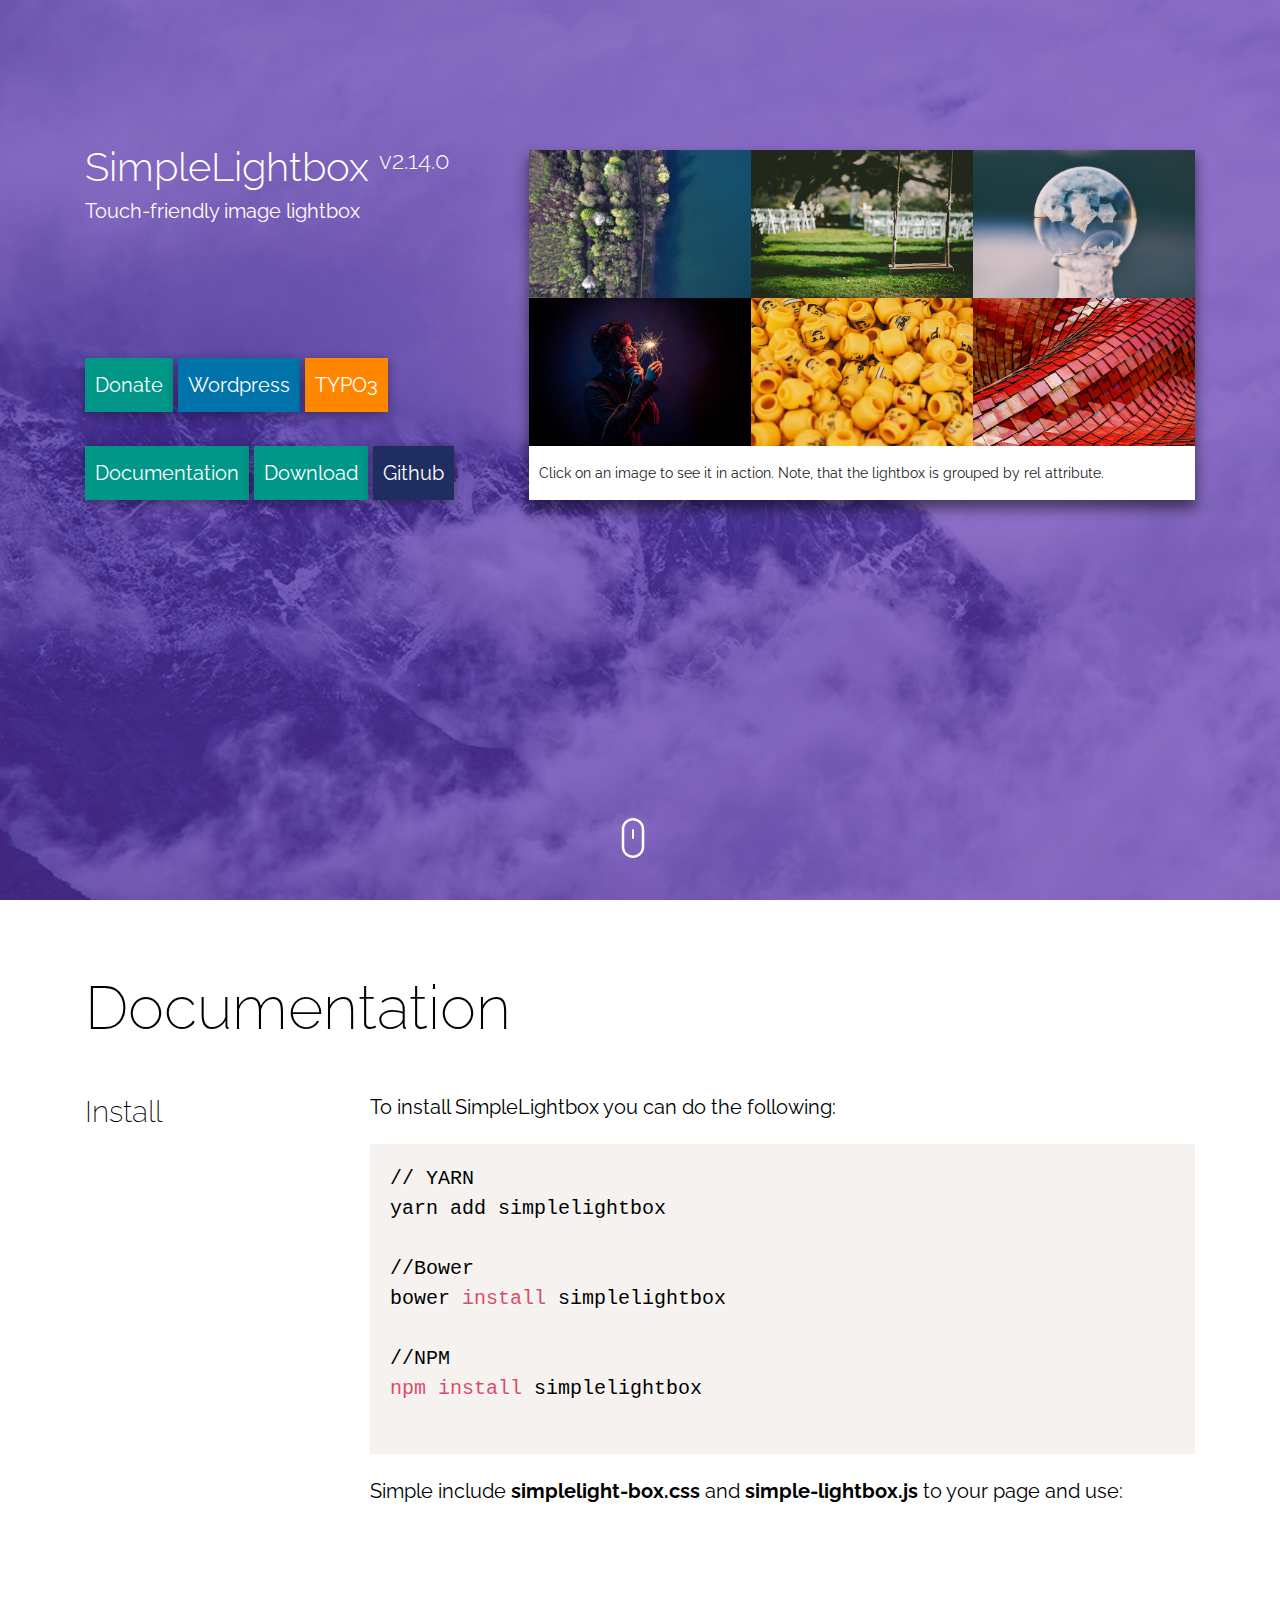
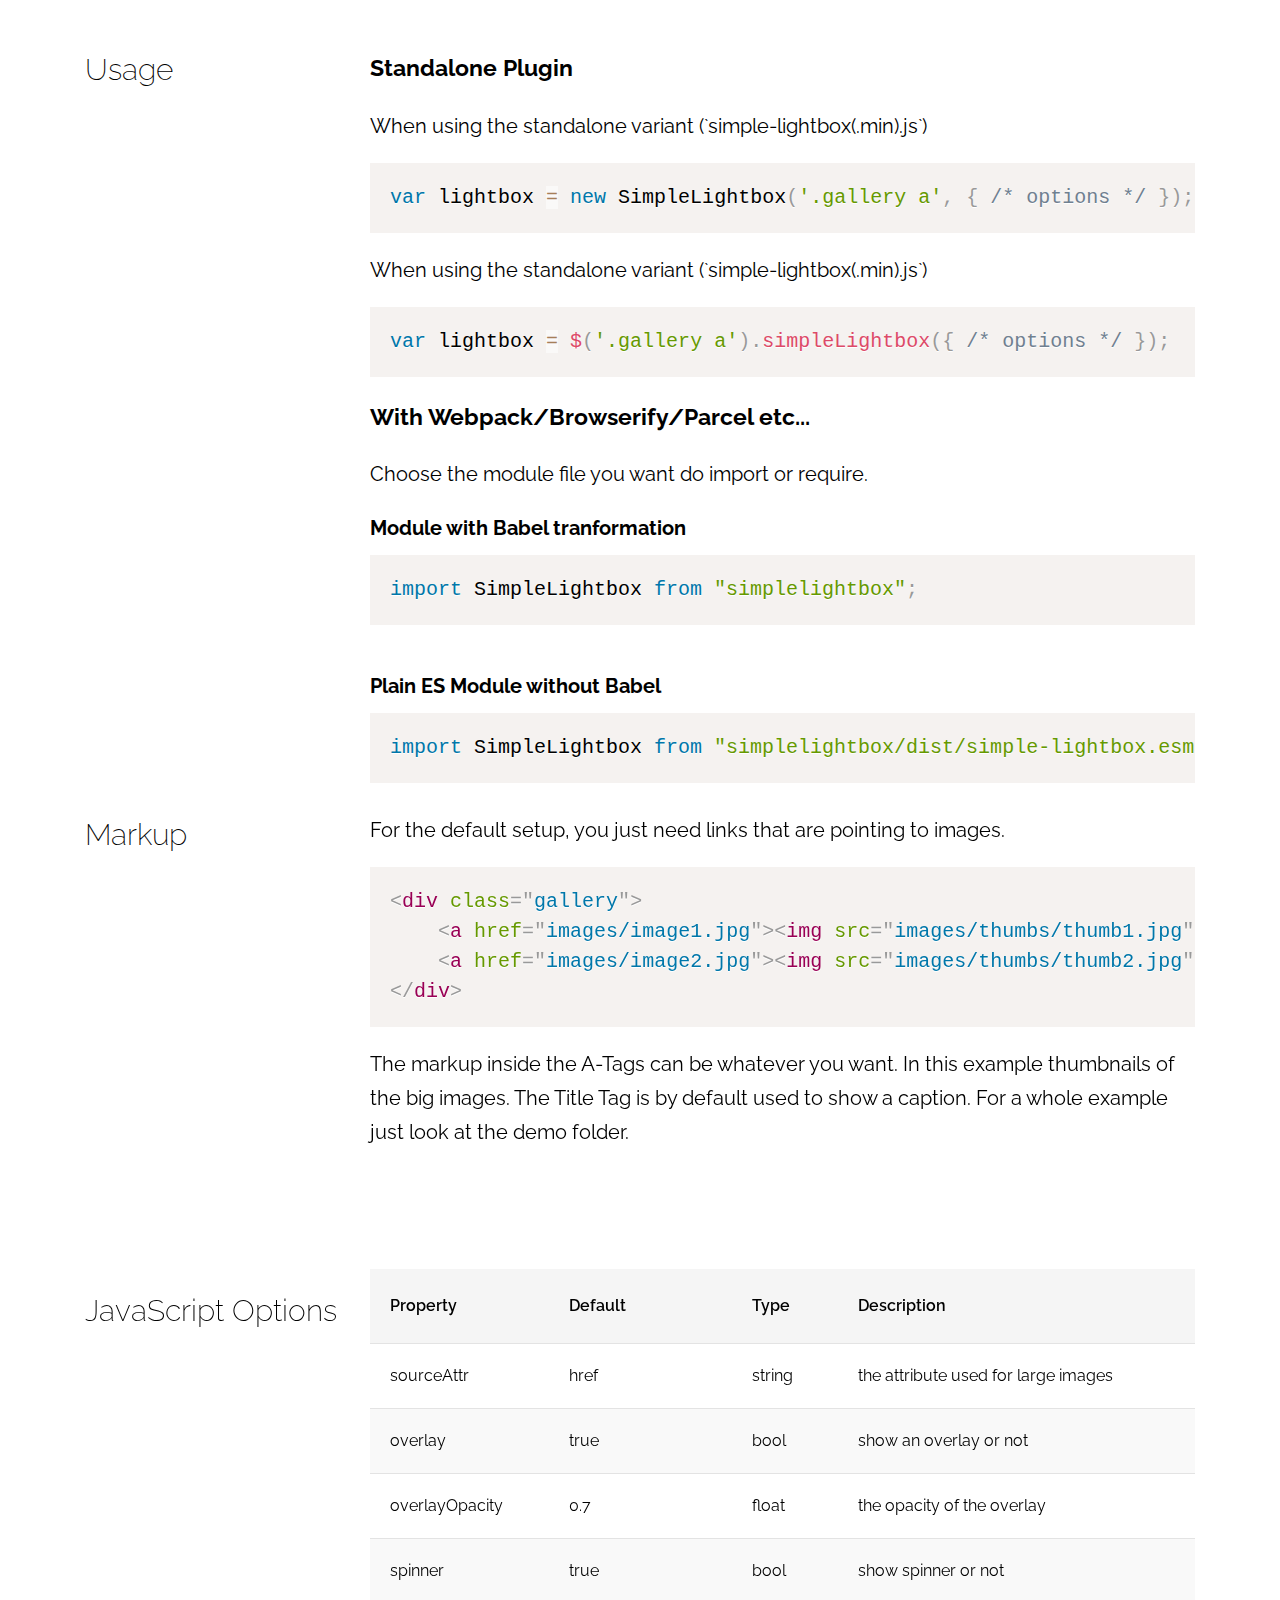
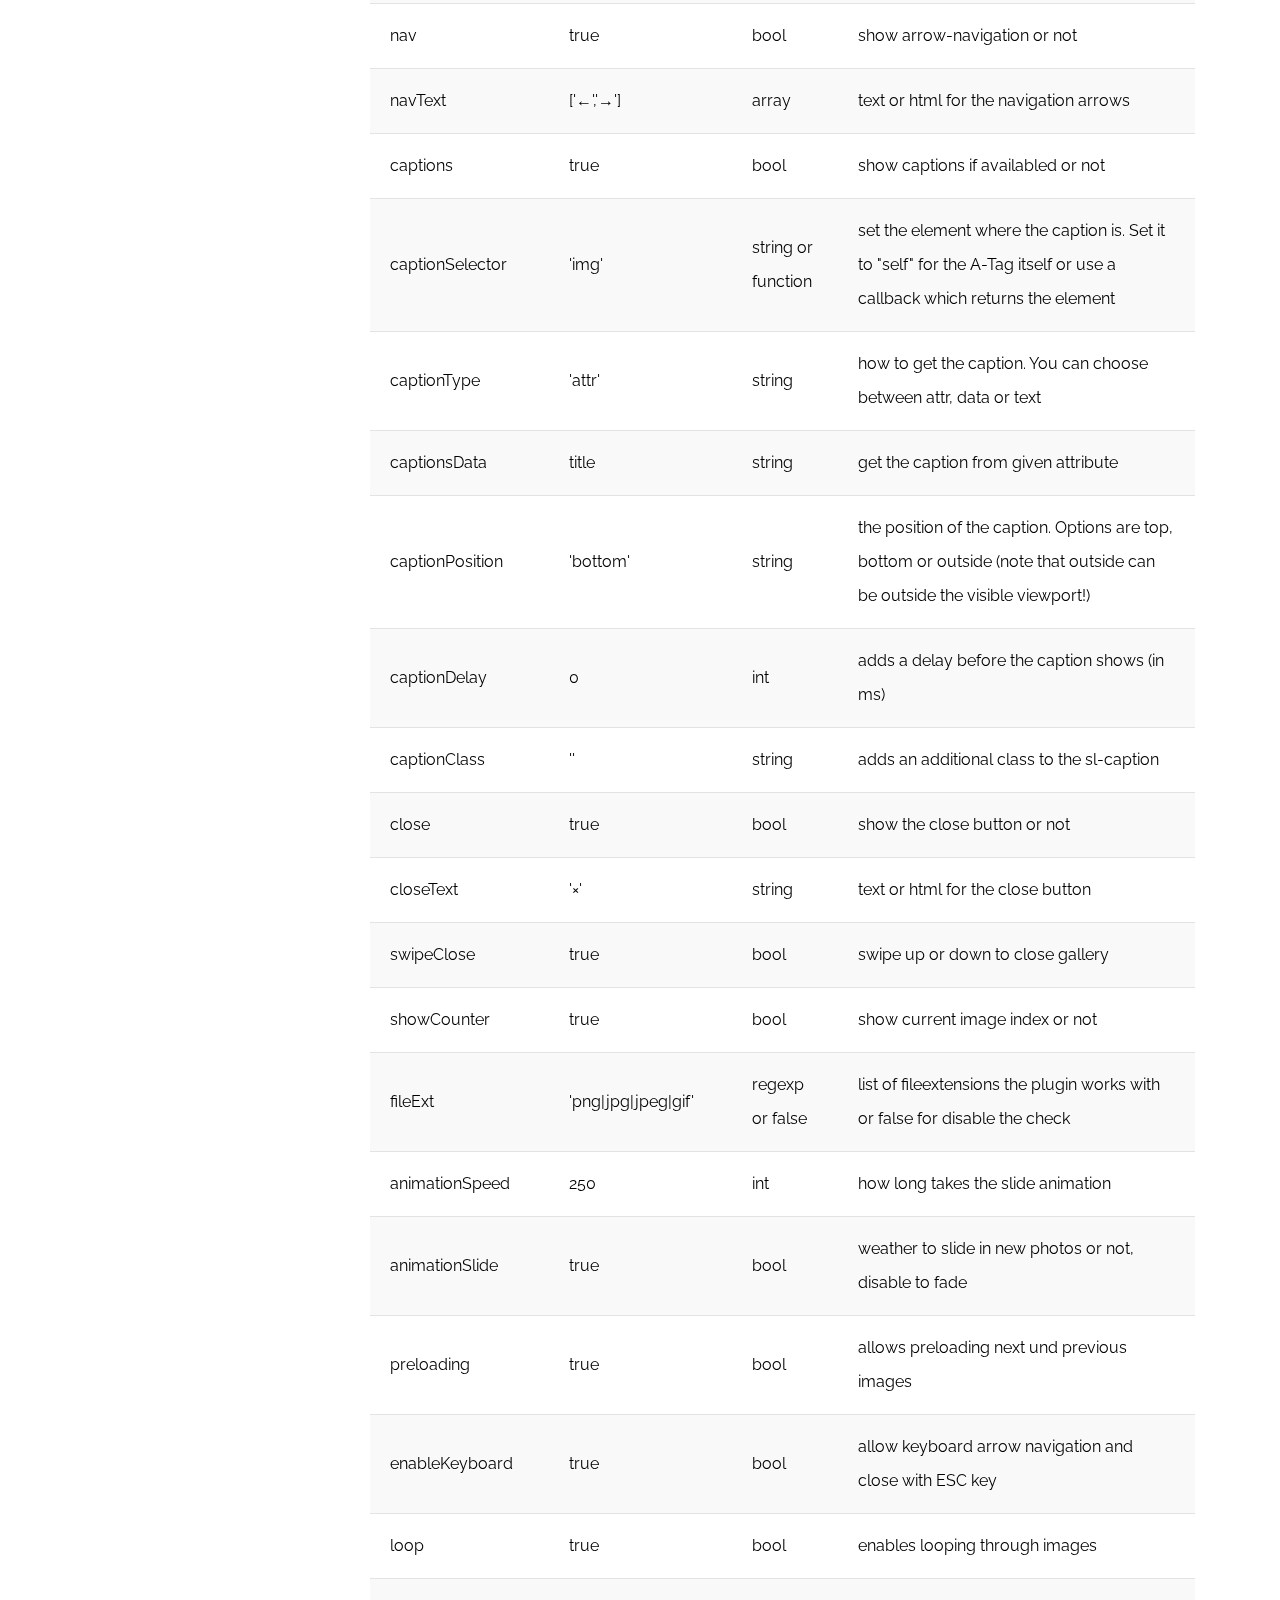
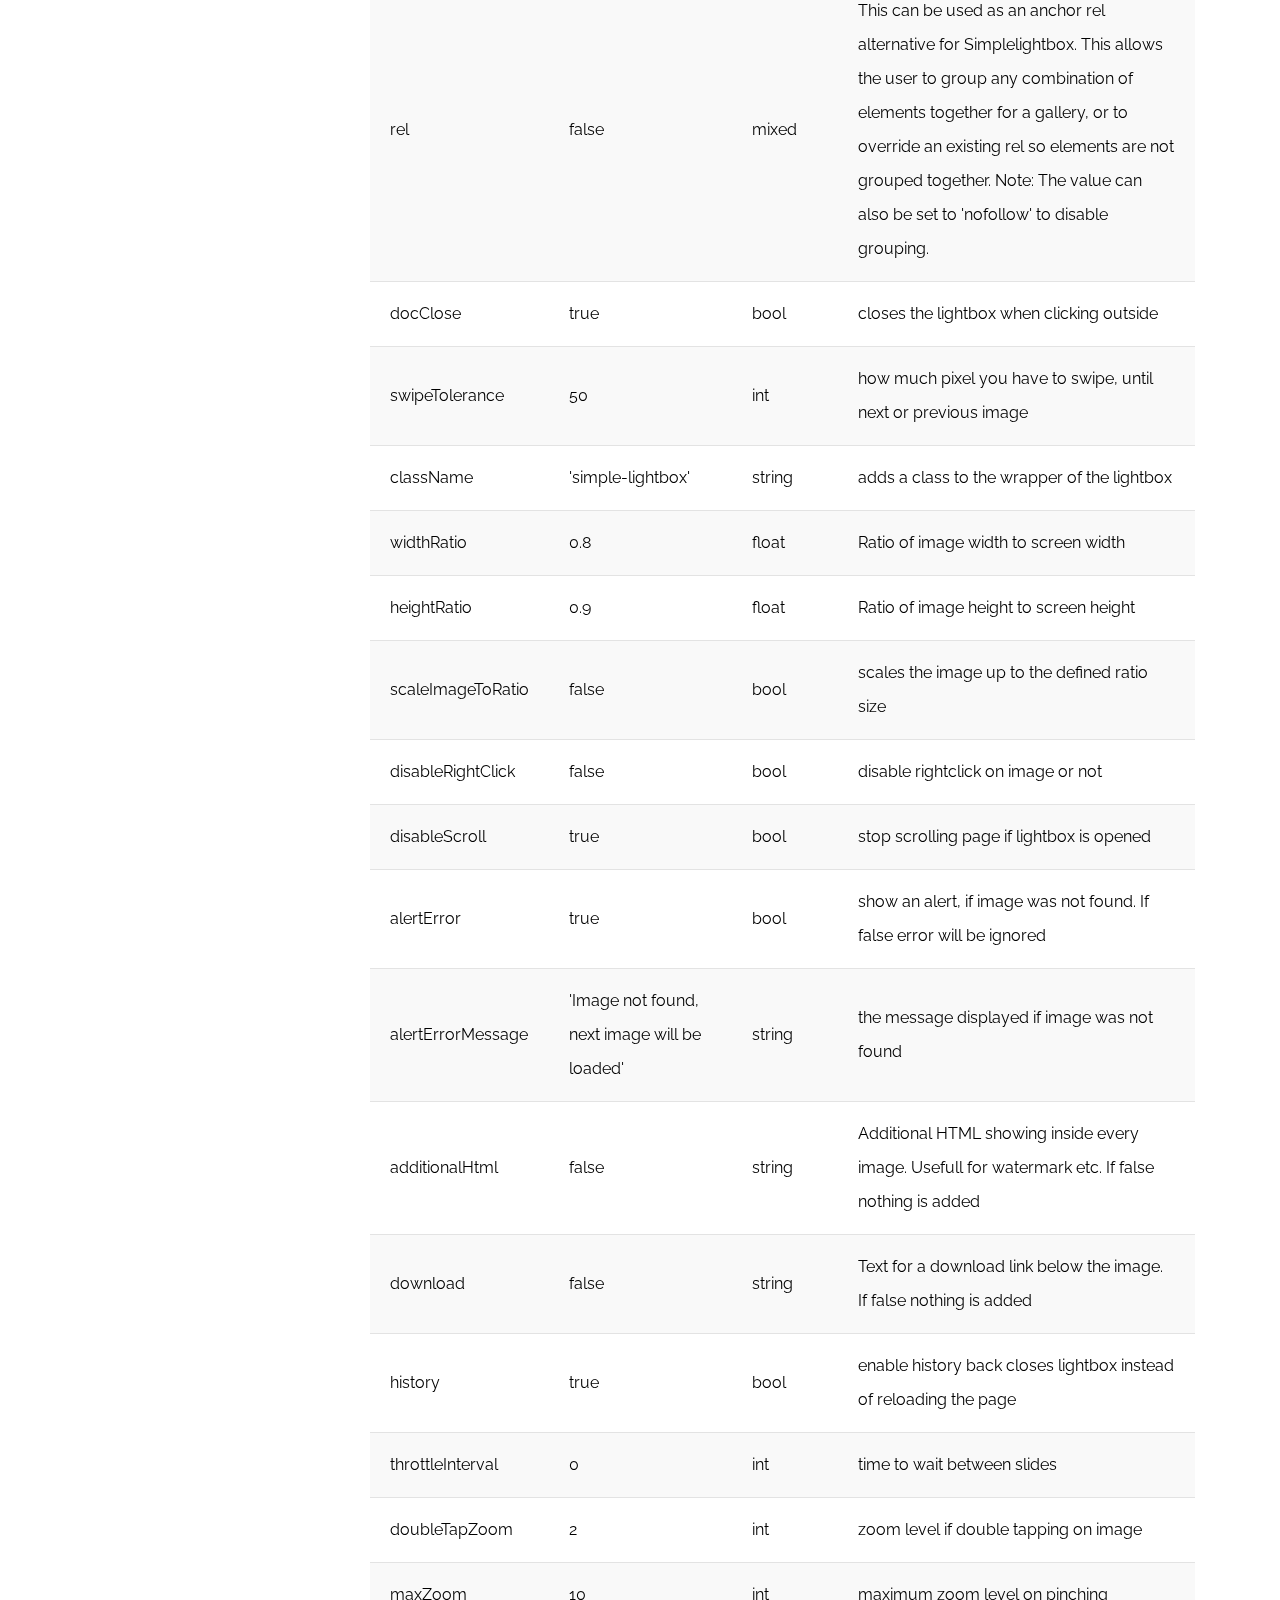
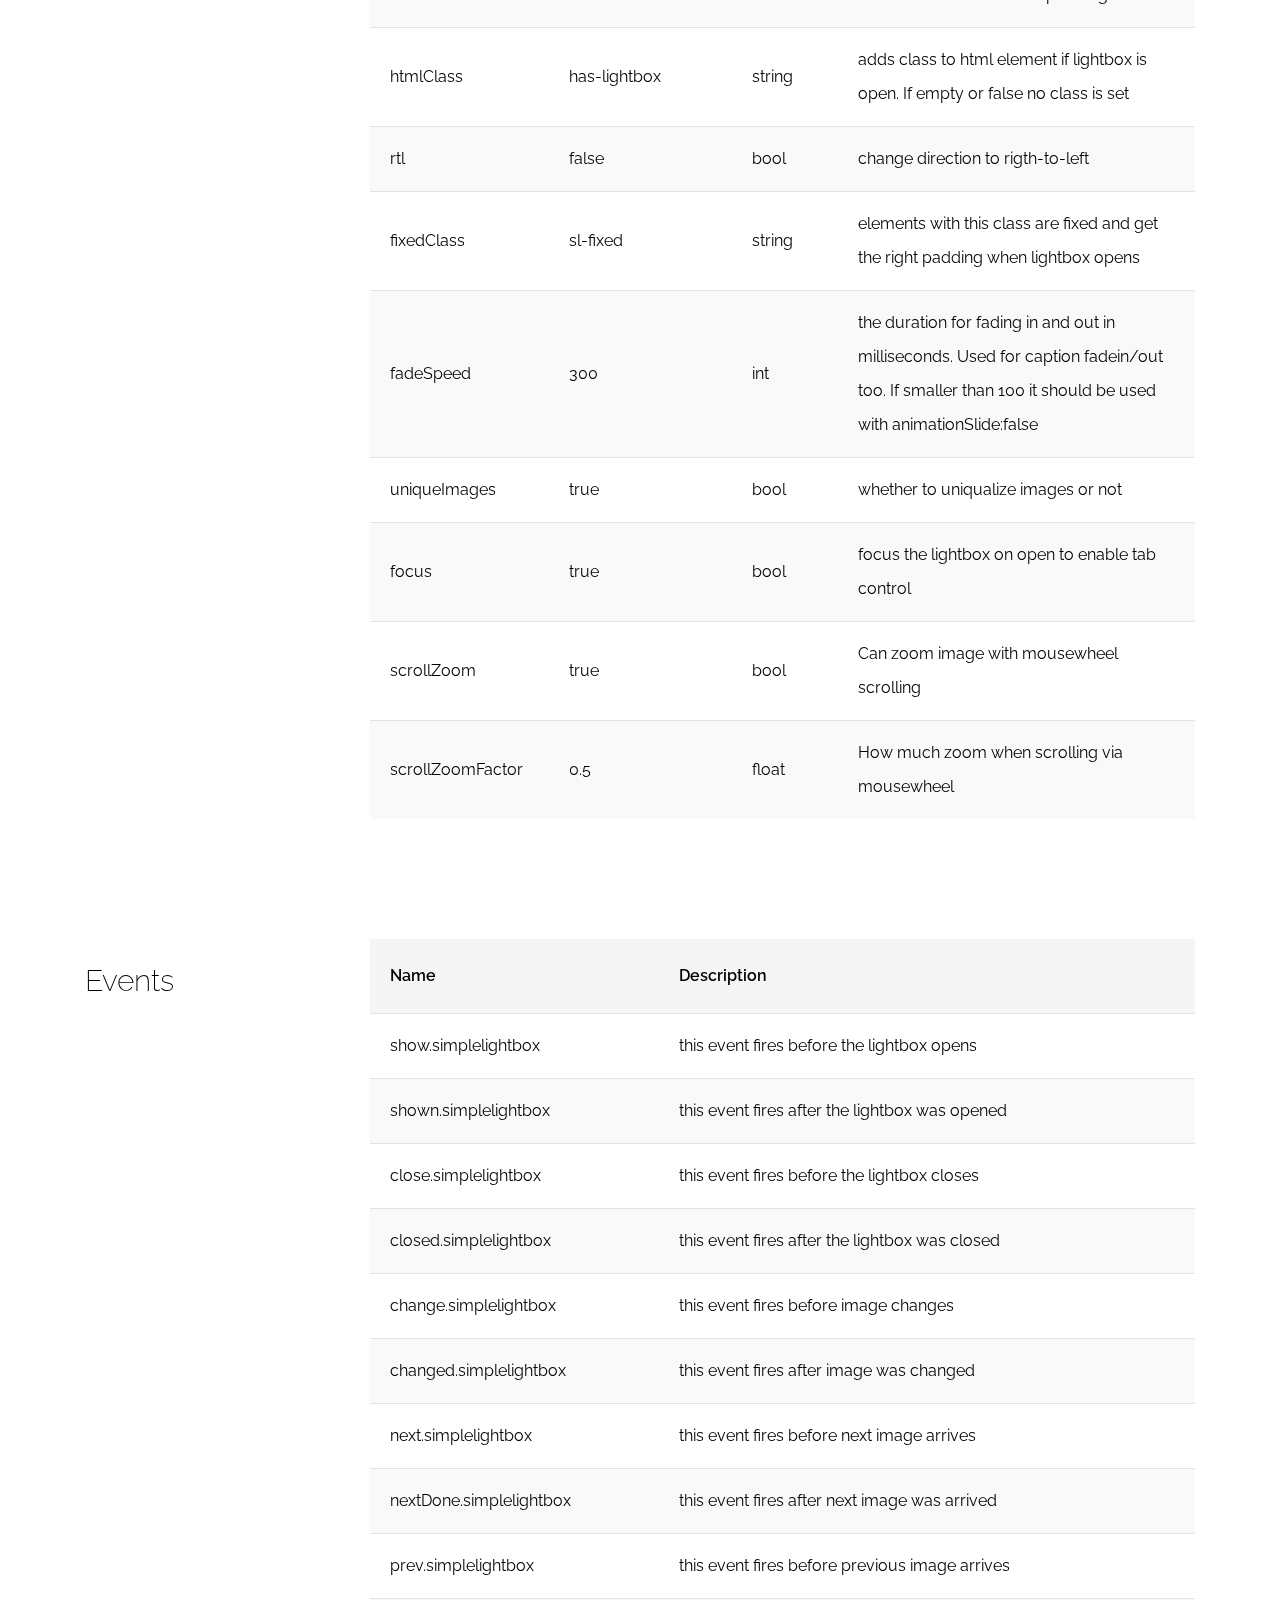
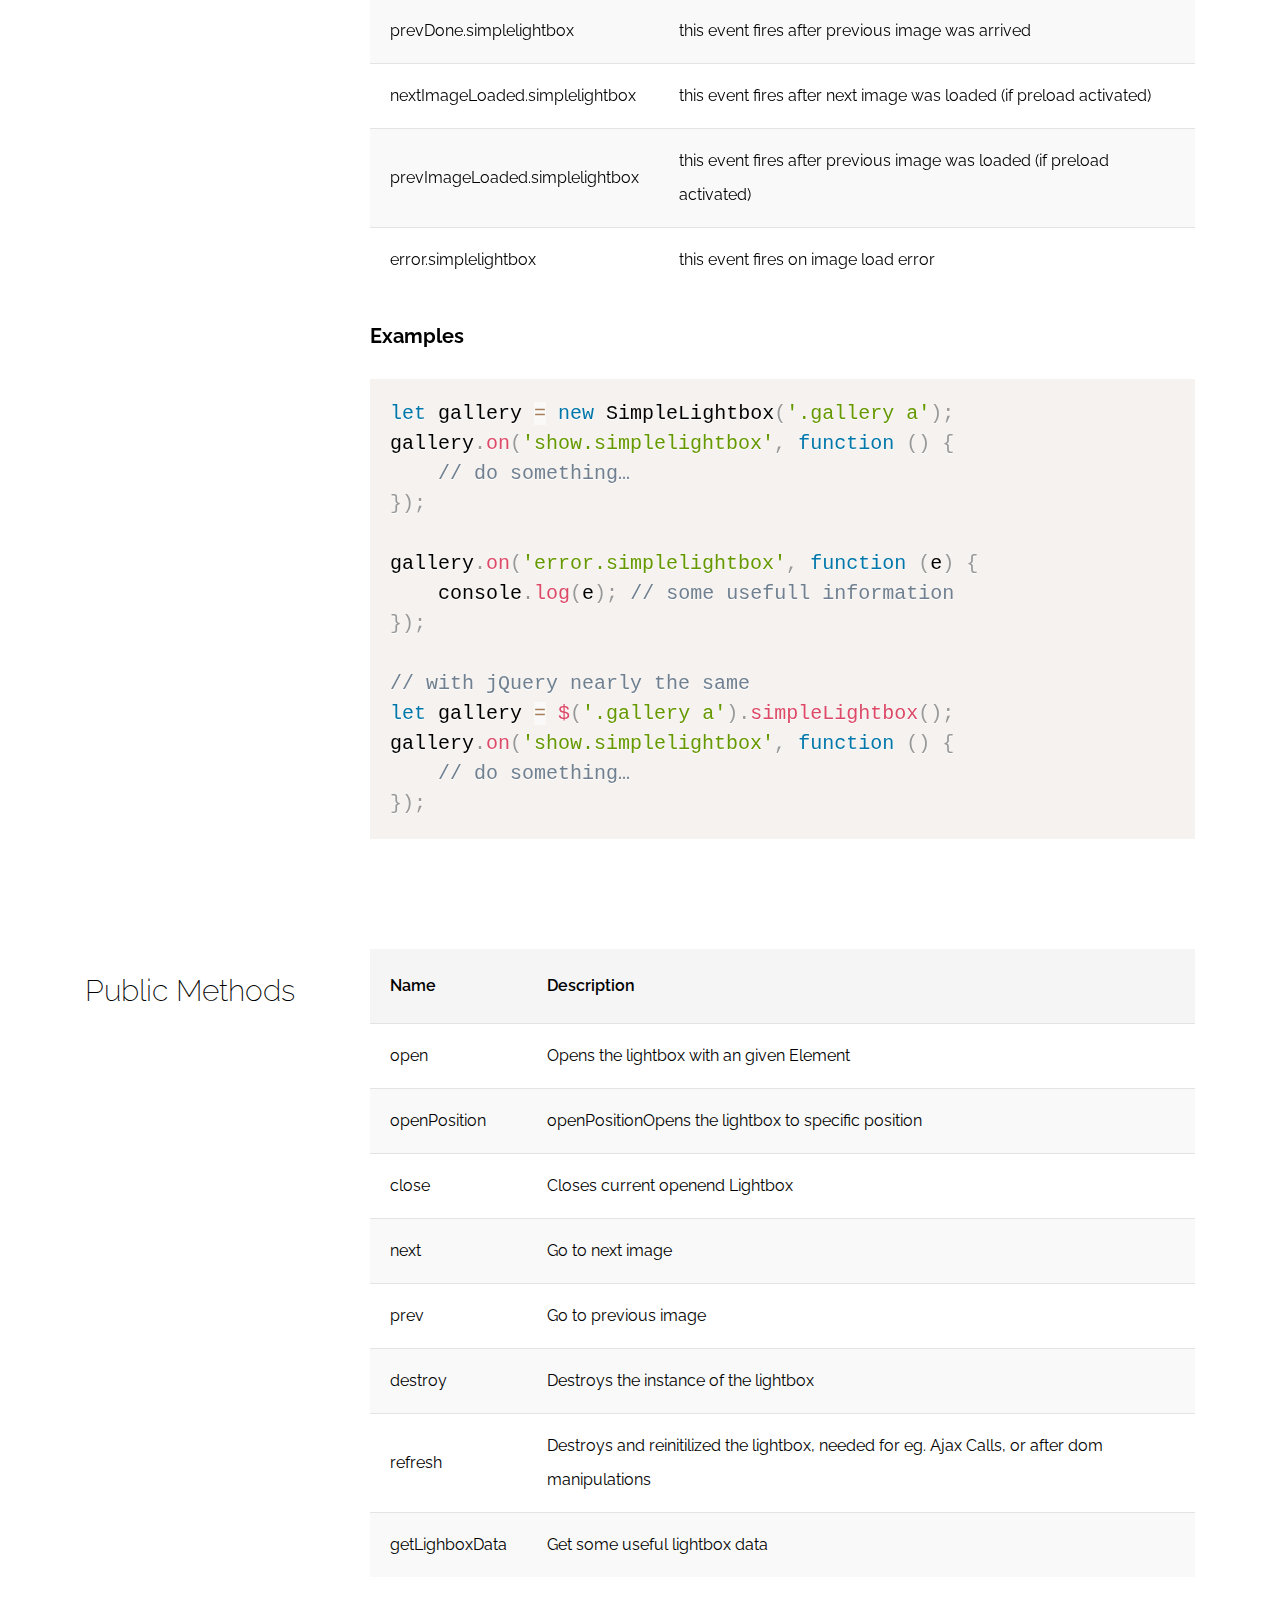
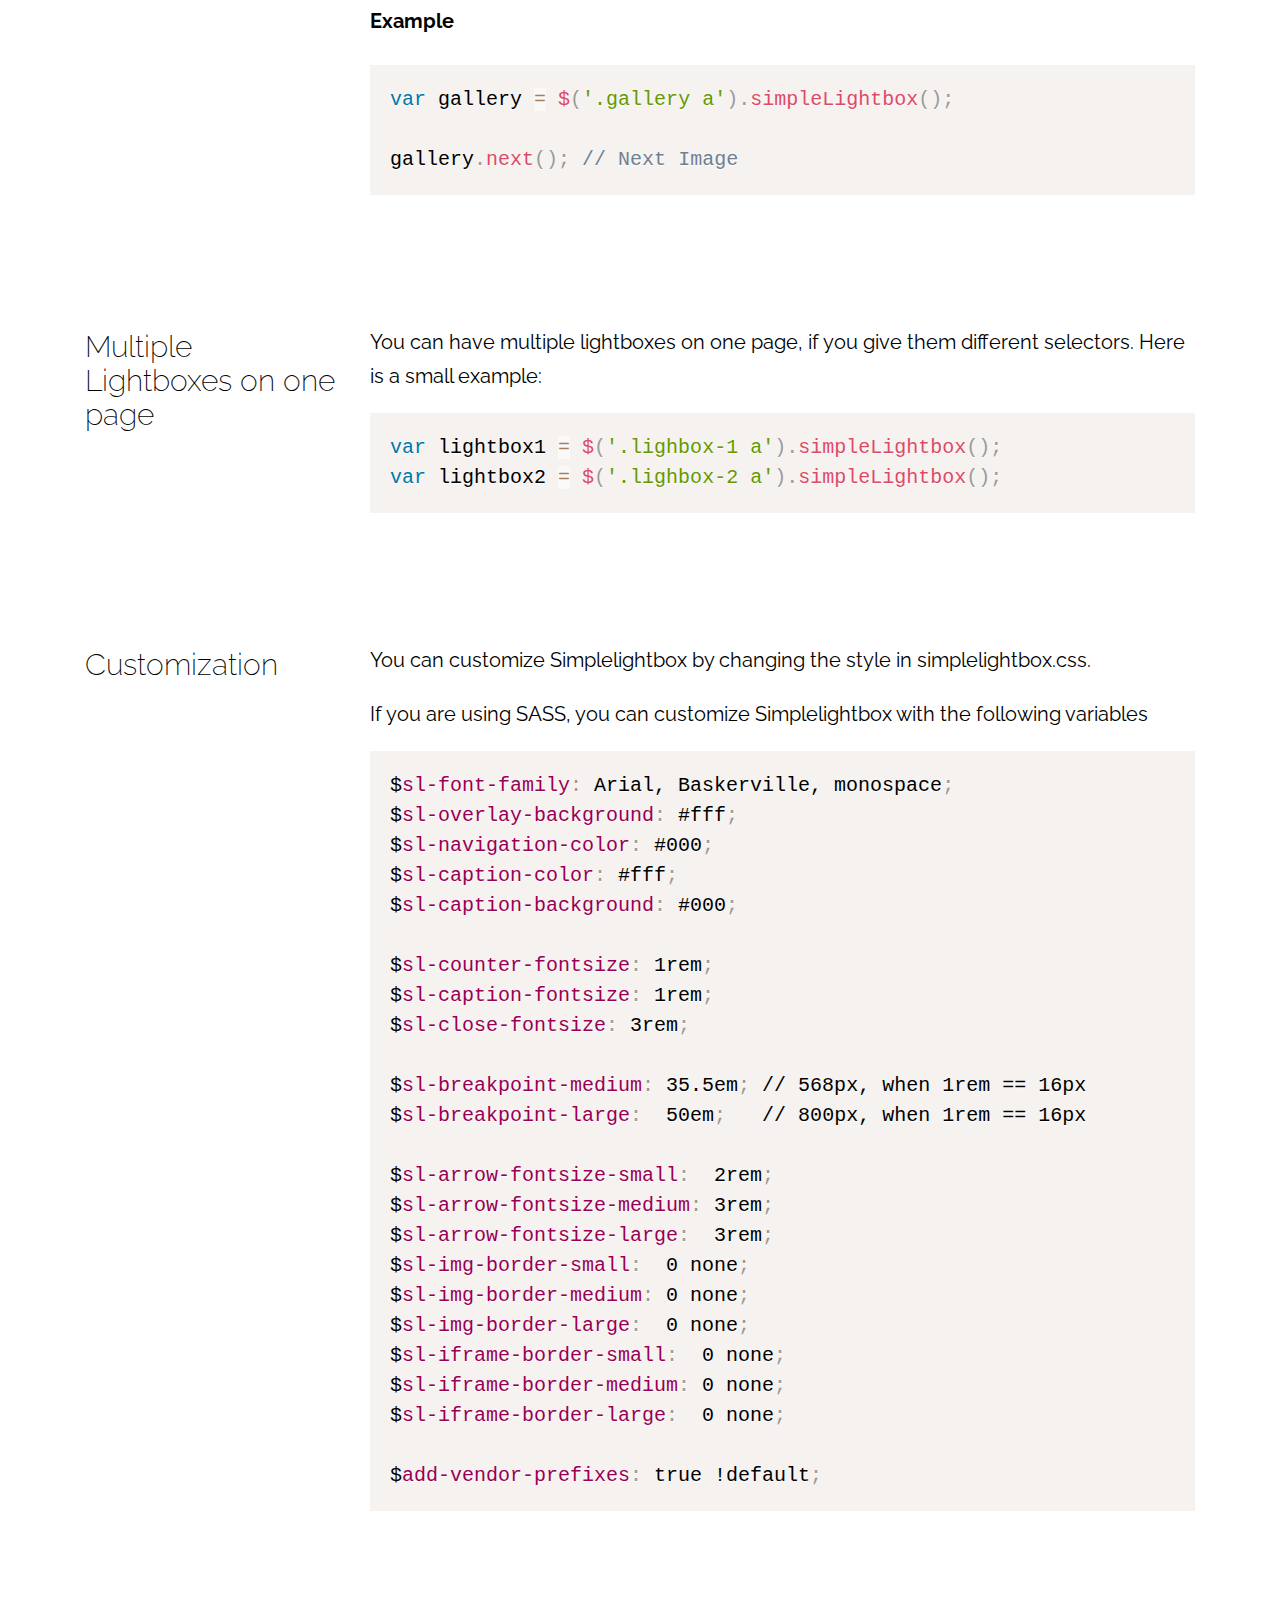
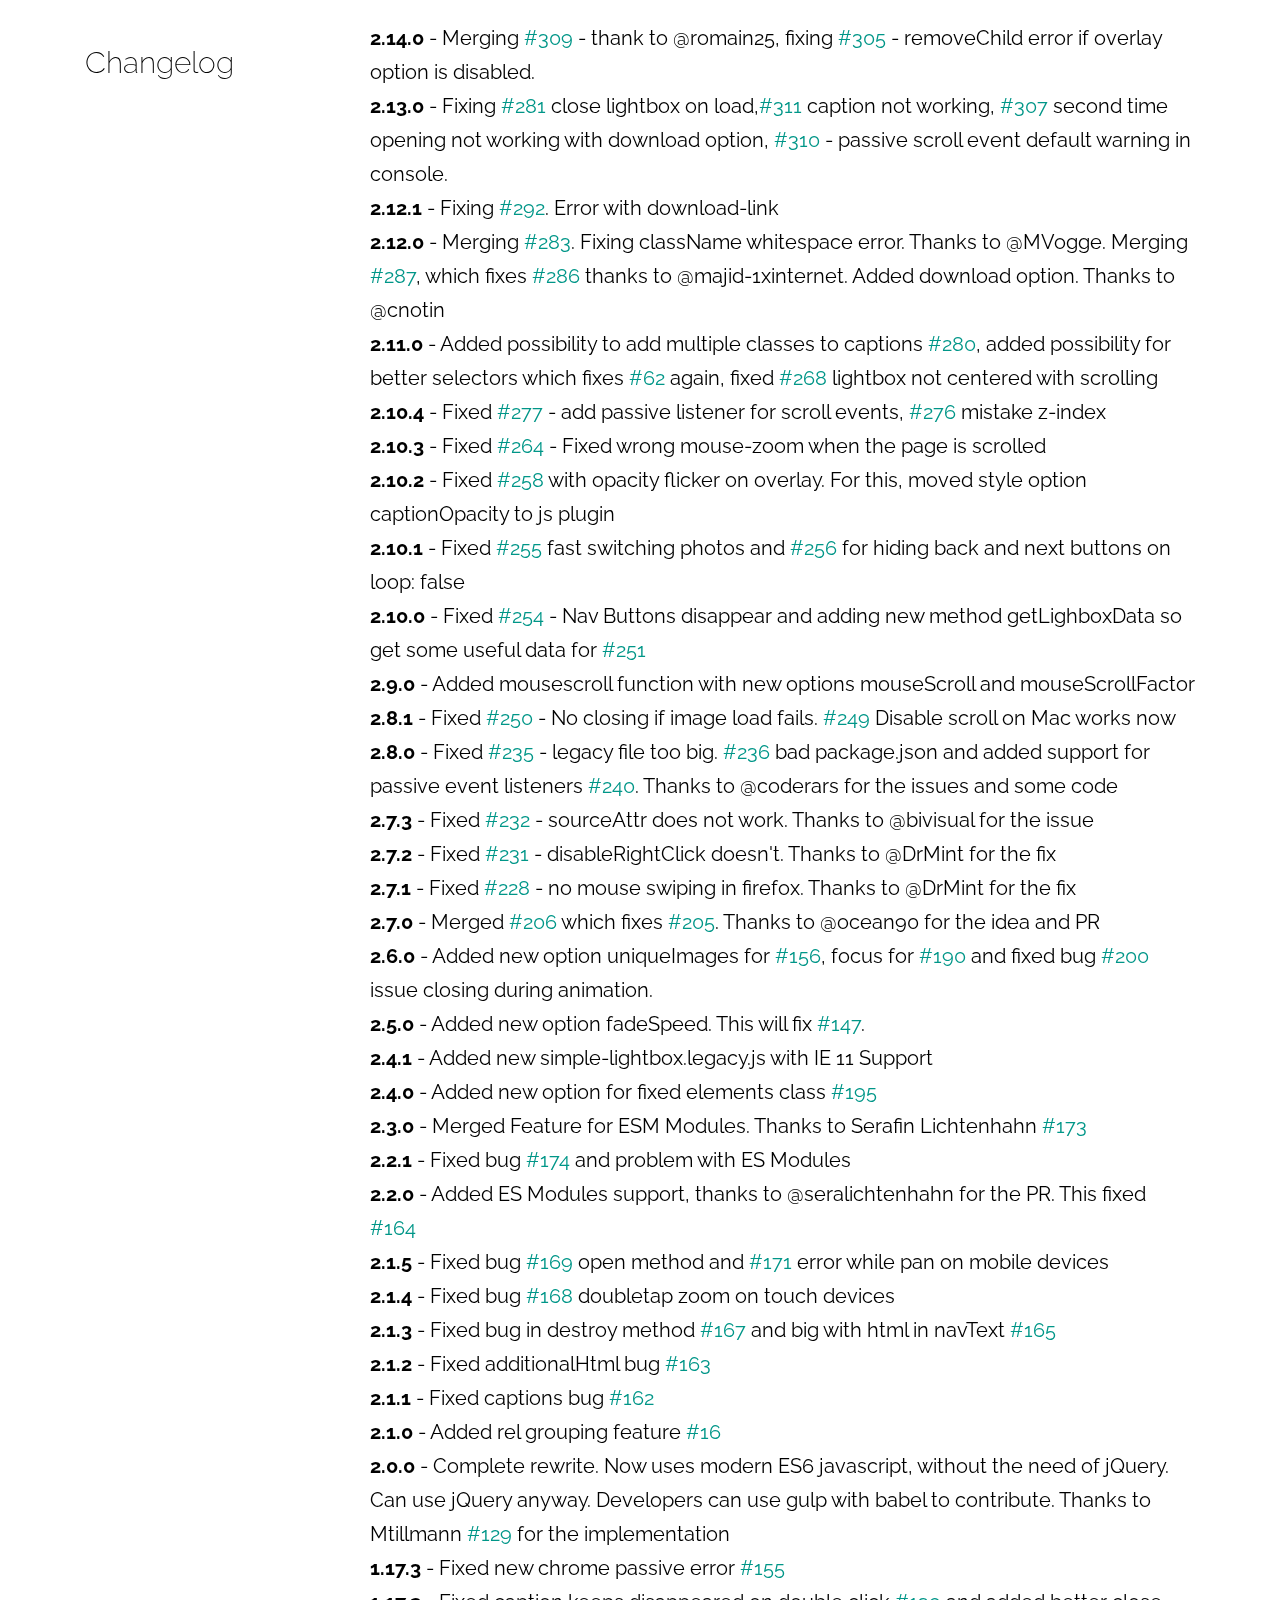
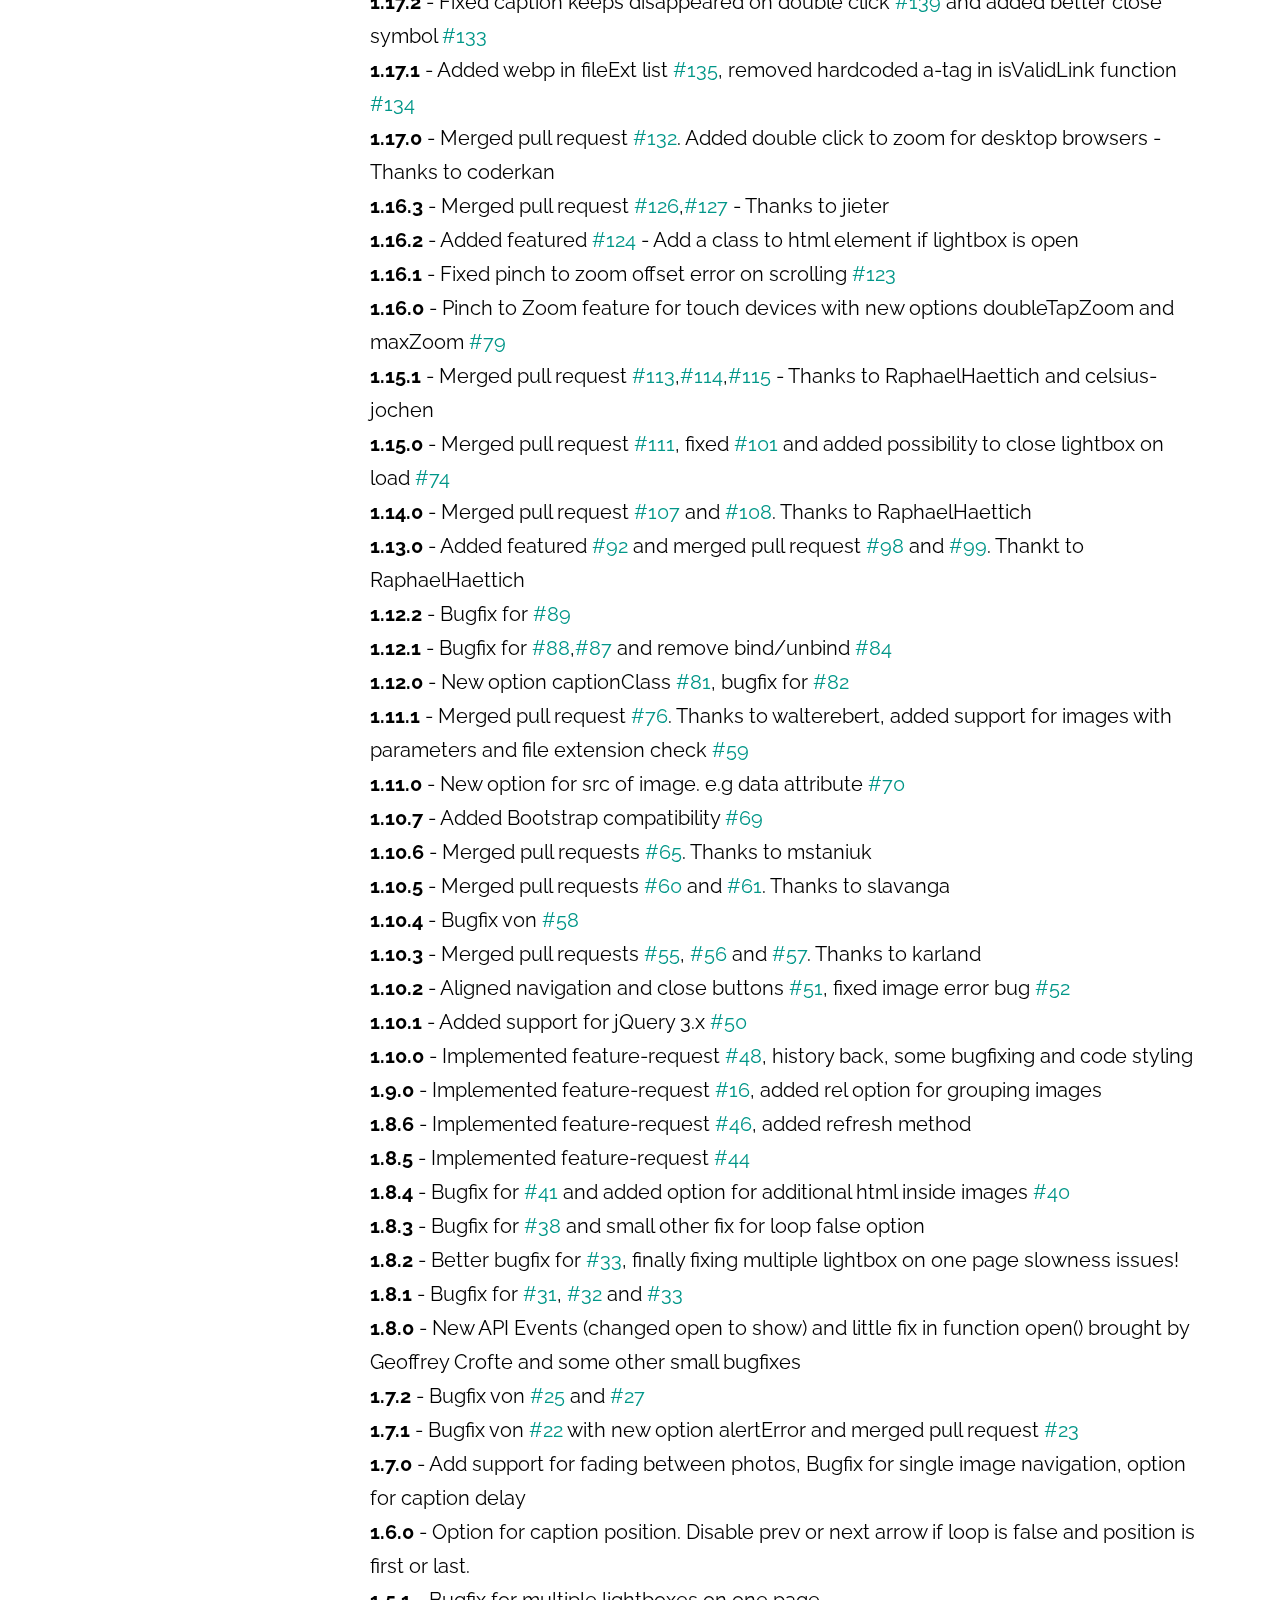
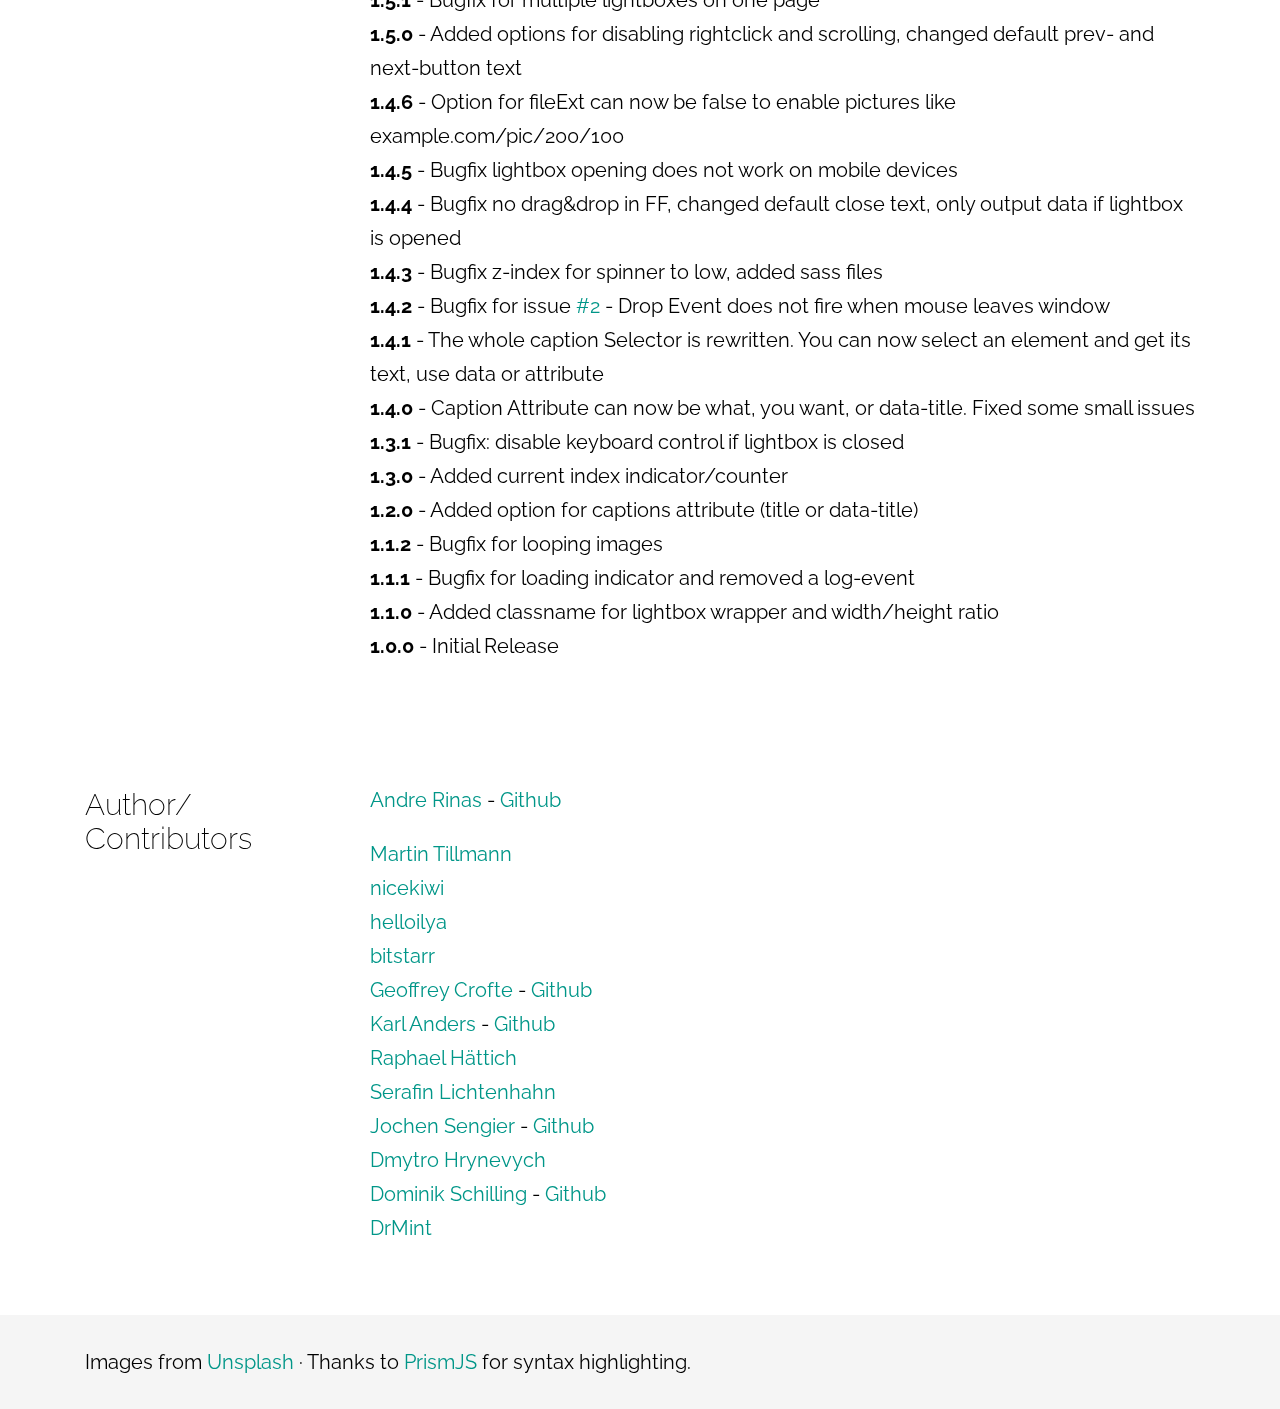
<file: simplelightbox-master/demo/index.html>
<!DOCTYPE html>
<html lang="en">
<head>
<meta charset="utf-8">
<meta content="width=device-width, initial-scale=1, maximum-scale=1, user-scalable=no" name="viewport" />
<link href="https://fonts.googleapis.com/css?family=Raleway:300,400,700" rel="stylesheet">
<link rel="stylesheet" href="../dist/simple-lightbox.css?v2.14.0" />
<link rel="stylesheet" href="demo.css" />
<title>SimpleLightbox by André Rinas</title>
</head>
<body>
<header>
	<div class="gradient"></div>
	<div class="header-container">
		<div class="container demo-container">
			<div class="info">
				<h1>SimpleLightbox <sup>v2.14.0</sup></h1>
				<span class="subline">Touch-friendly image lightbox</span>
				<nav>
					<a class="btn donate" target="_blank" href="https://www.paypal.me/anrinas">Donate</a>
					<a class="btn wordpress" target="_blank" href="https://wordpress.org/plugins/simplelightbox/">Wordpress</a>
					<a class="btn typo3" target="_blank" href="https://extensions.typo3.org/extension/simplelightbox/">TYPO3</a><br><br>
					<a class="btn accent-color scrolllink" href="#documentation">Documentation</a>
					<a class="btn accent-color" target="_blank" href="https://github.com/andreknieriem/simplelightbox/archive/master.zip">Download</a>
					<a class="btn github" target="_blank" href="https://github.com/andreknieriem/simplelightbox">Github</a>
				</nav>
			</div>
			<div class="small-demo">
				<a href="img/full/01.jpg"><img src="img/thumb/01.jpg" title="Drone Photography" alt="" /></a>
				<a rel="rel2" href="img/full/02.jpg"><img src="img/thumb/02.jpg" alt="" /></a>
				<a rel="rel3" href="img/full/03.jpg"><img src="img/thumb/03.jpg" alt="" /></a>
				<a rel="rel2" href="img/full/04.jpg"><img src="img/thumb/04.jpg" alt="" /></a>
				<a rel="rel2" href="img/full/05.jpg"><img src="img/thumb/05.jpg" alt="" title="Lego Heads" /></a>
				<a rel="rel1" href="img/full/06.jpg"><img src="img/thumb/06.jpg" alt="" /></a>
				<div class="clearing"></div>
				<div class="caption">
					Click on an image to see it in action. Note, that the lightbox is grouped by rel attribute.
				</div>
			</div>
			<div class="clearing"></div>
		</div>
		<a class="scroll-hint scrolllink" href="#documentation"><span class="scrollwheel"></span></a>
	</div>
</header>
<div class="flyin-navi sl-fixed">
	<div class="container">
		<ul>
			<li><a class="scrolllink" href="#install">Install</a></li>
			<li><a class="scrolllink" href="#usage">Usage</a></li>
			<li><a class="scrolllink" href="#options">Options</a></li>
			<li><a class="scrolllink" href="#events">Events</a></li>
			<li><a class="scrolllink" href="#publicmethods">Public Methods</a></li>
			<li><a class="scrolllink" href="#multiple">Multiple</a></li>
			<li><a class="scrolllink" href="#customization">Customization</a></li>
		</ul>
	</div>
</div>
<section>
	<div class="container" id="documentation">
		<h1>Documentation</h1>
		<div class="row">
			<div class="col-left" id="install">
				<h2>Install</h2>
			</div>
			<div class="col-right">
				<p>
					To install SimpleLightbox you can do the following:
				</p>
				<pre>
<code class="language-bash">// YARN
yarn add simplelightbox

//Bower
bower install simplelightbox

//NPM
npm install simplelightbox</code>
				</pre>
				<p>
					Simple include <strong>simplelight-box.css</strong> and <strong>simple-lightbox.js</strong> to your page and use:
				</p>
			</div>
		</div>
	</div>
</section>
<section>
	<div class="container">
		<div class="row">
			<div class="col-left" id="usage">
				<h2>Usage</h2>
			</div>
			<div class="col-right">
				<h3>Standalone Plugin</h3>
				<p>
					When using the standalone variant (`simple-lightbox(.min).js`)
				</p>
				<pre class="language-javascript"><code class="language-javascript">var lightbox = new SimpleLightbox('.gallery a', { /* options */ });</code></pre>
				<p>
					When using the standalone variant (`simple-lightbox(.min).js`)
				</p>
				<pre class="language-javascript"><code class="language-javascript">var lightbox = $('.gallery a').simpleLightbox({ /* options */ });</code></pre>

				<h3>With Webpack/Browserify/Parcel etc...</h3>
				<p>Choose the module file you want do import or require.</p>
				<strong>Module with Babel tranformation</strong><br>
				<pre class="language-javascript"><code class="language-javascript">import SimpleLightbox from "simplelightbox";</code></pre>
				<br>
				<strong>Plain ES Module without Babel</strong><br>
				<pre class="language-javascript"><code class="language-javascript">import SimpleLightbox from "simplelightbox/dist/simple-lightbox.esm";</code></pre>
			</div>
		</div>
		<div class="row">
			<div class="col-left" id="usage">
				<h2>Markup</h2>
			</div>
			<div class="col-right">
				<p>For the default setup, you just need links that are pointing to images.</p>
				<pre class="language-markup"><code class="language-markup">&lt;div class="gallery"&gt;
    &lt;a href="images/image1.jpg"&gt;&lt;img src="images/thumbs/thumb1.jpg" alt="" title=""/&gt;&lt;/a&gt;
    &lt;a href="images/image2.jpg"&gt;&lt;img src="images/thumbs/thumb2.jpg" alt="" title="Beautiful Image"/&gt;&lt;/a&gt;
&lt;/div&gt;</code></pre>
				<p>
				The markup inside the A-Tags can be whatever you want. In this example thumbnails of the big images. The Title Tag is by default used to show a caption.
				For a whole example just look at the demo folder.
				</p>
			</div>
		</div>
	</div>
</section>
<section>
	<div class="container">
		<div class="row">
			<div class="col-left" id="options">
				<h2>JavaScript Options</h2>
			</div>
			<div class="col-right">
				<table>
					<thead>
					<tr>
					<th>Property</th>
					<th>Default</th>
					<th>Type</th>
					<th>Description</th>
					</tr>
					</thead>
					<tbody>
					<tr>
					<td>sourceAttr</td>
					<td>href</td>
					<td>string</td>
					<td>the attribute used for large images</td>
					</tr>
					<tr>
					<td>overlay</td>
					<td>true</td>
					<td>bool</td>
					<td>show an overlay or not</td>
					</tr>
					<tr>
					<td>overlayOpacity</td>
					<td>0.7</td>
					<td>float</td>
					<td>the opacity of the overlay</td>
					</tr>
					<tr>
					<td>spinner</td>
					<td>true</td>
					<td>bool</td>
					<td>show spinner or not</td>
					</tr>
					<tr>
					<td>nav</td>
					<td>true</td>
					<td>bool</td>
					<td>show arrow-navigation or not</td>
					</tr>
					<tr>
					<td>navText</td>
					<td>['←','→']</td>
					<td>array</td>
					<td>text or html for the navigation arrows</td>
					</tr>
					<tr>
					<td>captions</td>
					<td>true</td>
					<td>bool</td>
					<td>show captions if availabled or not</td>
					</tr>
					<tr>
					<td>captionSelector</td>
					<td>'img'</td>
					<td>string or function</td>
					<td>set the element where the caption is. Set it to "self" for the A-Tag itself or use a callback which returns the element</td>
					</tr>
					<tr>
					<td>captionType</td>
					<td>'attr'</td>
					<td>string</td>
					<td>how to get the caption. You can choose between attr, data or text</td>
					</tr>
					<tr>
					<td>captionsData</td>
					<td>title</td>
					<td>string</td>
					<td>get the caption from given attribute</td>
					</tr>
					<tr>
					<td>captionPosition</td>
					<td>'bottom'</td>
					<td>string</td>
					<td>the position of the caption. Options are top, bottom or outside (note that outside can be outside the visible viewport!)</td>
					</tr>
					<tr>
					<td>captionDelay</td>
					<td>0</td>
					<td>int</td>
					<td>adds a delay before the caption shows (in ms)</td>
					</tr>
					<tr>
					<td>captionClass</td>
					<td>''</td>
					<td>string</td>
					<td>adds an additional class to the sl-caption</td>
					</tr>
					<tr>
					<td>close</td>
					<td>true</td>
					<td>bool</td>
					<td>show the close button or not</td>
					</tr>
					<tr>
					<td>closeText</td>
					<td>'×'</td>
					<td>string</td>
					<td>text or html for the close button</td>
					</tr>
					<tr>
					<td>swipeClose</td>
					<td>true</td>
					<td>bool</td>
					<td>swipe up or down to close gallery</td>
					</tr>
					<tr>
					<td>showCounter</td>
					<td>true</td>
					<td>bool</td>
					<td>show current image index or not</td>
					</tr>
					<tr>
					<td>fileExt</td>
					<td>'png|jpg|jpeg|gif'</td>
					<td>regexp or false</td>
					<td>list of fileextensions the plugin works with or false for disable the check</td>
					</tr>
					<tr>
					<td>animationSpeed</td>
					<td>250</td>
					<td>int</td>
					<td>how long takes the slide animation</td>
					</tr>
					<tr>
					<td>animationSlide</td>
					<td>true</td>
					<td>bool</td>
					<td>weather to slide in new photos or not, disable to fade</td>
					</tr>
					<tr>
					<td>preloading</td>
					<td>true</td>
					<td>bool</td>
					<td>allows preloading next und previous images</td>
					</tr>
					<tr>
					<td>enableKeyboard</td>
					<td>true</td>
					<td>bool</td>
					<td>allow keyboard arrow navigation and close with ESC key</td>
					</tr>
					<tr>
					<td>loop</td>
					<td>true</td>
					<td>bool</td>
					<td>enables looping through images</td>
					</tr>
					<tr>
					<td>rel</td>
					<td>false</td>
					<td>mixed</td>
					<td>This can be used as an anchor rel alternative for Simplelightbox. This allows the user to group any combination of elements together for a gallery, or to override an existing rel so elements are not grouped together. Note: The value can also be set to 'nofollow' to disable grouping.</td>
					</tr>
					<tr>
					<td>docClose</td>
					<td>true</td>
					<td>bool</td>
					<td>closes the lightbox when clicking outside</td>
					</tr>
					<tr>
					<td>swipeTolerance</td>
					<td>50</td>
					<td>int</td>
					<td>how much pixel you have to swipe, until next or previous image</td>
					</tr>
					<tr>
					<td>className</td>
					<td>'simple-lightbox'</td>
					<td>string</td>
					<td>adds a class to the wrapper of the lightbox</td>
					</tr>
					<tr>
					<td>widthRatio</td>
					<td>0.8</td>
					<td>float</td>
					<td>Ratio of image width to screen width</td>
					</tr>
					<tr>
					<td>heightRatio</td>
					<td>0.9</td>
					<td>float</td>
					<td>Ratio of image height to screen height</td>
					</tr>
					<td>scaleImageToRatio</td>
					<td>false</td>
					<td>bool</td>
					<td>scales the image up to the defined ratio size</td>
					</tr>
					<tr>
					<td>disableRightClick</td>
					<td>false</td>
					<td>bool</td>
					<td>disable rightclick on image or not</td>
					</tr>
					<tr>
					<td>disableScroll</td>
					<td>true</td>
					<td>bool</td>
					<td>stop scrolling page if lightbox is opened</td>
					</tr>
					<tr>
					<td>alertError</td>
					<td>true</td>
					<td>bool</td>
					<td>show an alert, if image was not found. If false error will be ignored</td>
					</tr>
					<tr>
					<td>alertErrorMessage</td>
					<td>'Image not found, next image will be loaded'</td>
					<td>string</td>
					<td>the message displayed if image was not found</td>
					</tr>
					<tr>
					<td>additionalHtml</td>
					<td>false</td>
					<td>string</td>
					<td>Additional HTML showing inside every image. Usefull for watermark etc. If false nothing is added</td>
					</tr>
					<tr>
					<td>download</td>
					<td>false</td>
					<td>string</td>
					<td>Text for a download link below the image. If false nothing is added</td>
					</tr>
					<tr>
					<td>history</td>
					<td>true</td>
					<td>bool</td>
					<td>enable history back closes lightbox instead of reloading the page</td>
					</tr>
					<tr>
					<td>throttleInterval</td>
					<td>0</td>
					<td>int</td>
					<td>time to wait between slides</td>
					</tr>
					<tr>
					<td>doubleTapZoom</td>
					<td>2</td>
					<td>int</td>
					<td>zoom level if double tapping on image</td>
					</tr>
					<tr>
					<td>maxZoom</td>
					<td>10</td>
					<td>int</td>
					<td>maximum zoom level on pinching</td>
					</tr>
					<tr>
					<td>htmlClass</td>
					<td>has-lightbox</td>
					<td>string</td>
					<td>adds class to html element if lightbox is open. If empty or false no class is set</td>
					</tr>
					<tr>
					<td>rtl</td>
					<td>false</td>
					<td>bool</td>
					<td>change direction to rigth-to-left</td>
					</tr>
					<tr>
					<td>fixedClass</td>
					<td>sl-fixed</td>
					<td>string</td>
					<td>elements with this class are fixed and get the right padding when lightbox opens</td>
					</tr>
					<tr>
					<td>fadeSpeed</td>
					<td>300</td>
					<td>int</td>
					<td>the duration for fading in and out in milliseconds. Used for caption fadein/out too. If smaller than 100 it should be used with animationSlide:false</td>
					</tr>
					<tr>
					<td>uniqueImages</td>
					<td>true</td>
					<td>bool</td>
					<td>whether to uniqualize images or not</td>
					</tr>
					<tr>
					<td>focus</td>
					<td>true</td>
					<td>bool</td>
					<td>focus the lightbox on open to enable tab control</td>
					</tr>
					<tr>
					<td>scrollZoom</td>
					<td>true</td>
					<td>bool</td>
					<td>Can zoom image with mousewheel scrolling</td>
					</tr>
					<tr>
					<td>scrollZoomFactor</td>
					<td>0.5</td>
					<td>float</td>
					<td>How much zoom when scrolling via mousewheel</td>
					</tr>
					</tbody>
					</table>
			</div>
		</div>
	</div>
</section>
<section>
	<div class="container">
		<div class="row">
			<div class="col-left" id="events">
				<h2>Events</h2>
			</div>
			<div class="col-right">
				<table>
				<thead>
				<tr>
				<th>Name</th>
				<th>Description</th>
				</tr>
				</thead>
				<tbody>
				<tr>
				<td>show.simplelightbox</td>
				<td>this event fires before the lightbox opens</td>
				</tr>
				<tr>
				<td>shown.simplelightbox</td>
				<td>this event fires after the lightbox was opened</td>
				</tr>
				<tr>
				<td>close.simplelightbox</td>
				<td>this event fires before the lightbox closes</td>
				</tr>
				<tr>
				<td>closed.simplelightbox</td>
				<td>this event fires after the lightbox was closed</td>
				</tr>
				<tr>
				<td>change.simplelightbox</td>
				<td>this event fires before image changes</td>
				</tr>
				<tr>
				<td>changed.simplelightbox</td>
				<td>this event fires after image was changed</td>
				</tr>
				<tr>
				<td>next.simplelightbox</td>
				<td>this event fires before next image arrives</td>
				</tr>
				<tr>
				<td>nextDone.simplelightbox</td>
				<td>this event fires after next image was arrived</td>
				</tr>
				<tr>
				<td>prev.simplelightbox</td>
				<td>this event fires before previous image arrives</td>
				</tr>
				<tr>
				<td>prevDone.simplelightbox</td>
				<td>this event fires after previous image was arrived</td>
				</tr>
				<tr>
				<td>nextImageLoaded.simplelightbox</td>
				<td>this event fires after next image was loaded (if preload activated)</td>
				</tr>
				<tr>
				<td>prevImageLoaded.simplelightbox</td>
				<td>this event fires after previous image was loaded (if preload activated)</td>
				</tr>
				<tr>
				<td>error.simplelightbox</td>
				<td>this event fires on image load error</td>
				</tr>
				</tbody>
				</table>
				<h4>Examples</h4>
				<pre><code class="language-javascript">let gallery = new SimpleLightbox('.gallery a');
gallery.on('show.simplelightbox', function () {
	// do something…
});

gallery.on('error.simplelightbox', function (e) {
	console.log(e); // some usefull information
});

// with jQuery nearly the same
let gallery = $('.gallery a').simpleLightbox();
gallery.on('show.simplelightbox', function () {
	// do something…
});</code></pre>
			</div>
		</div>
	</div>
</section>
<section>
	<div class="container">
		<div class="row">
			<div class="col-left" id="publicmethods">
				<h2>Public Methods</h2>
			</div>
			<div class="col-right">
				<table>
<thead>
<tr>
<th>Name</th>
<th>Description</th>
</tr>
</thead>
<tbody>
<tr>
<td>open</td>
<td>Opens the lightbox with an given Element</td>
</tr>
<tr>
<td>openPosition</td>
<td>openPositionOpens the lightbox to specific position</td>
</tr>
<tr>
<td>close</td>
<td>Closes current openend Lightbox</td>
</tr>
<tr>
<td>next</td>
<td>Go to next image</td>
</tr>
<tr>
<td>prev</td>
<td>Go to previous image</td>
</tr>
<tr>
<td>destroy</td>
<td>Destroys the instance of  the lightbox</td>
</tr>
<tr>
<td>refresh</td>
<td>Destroys and reinitilized the lightbox, needed for eg. Ajax Calls, or after dom manipulations</td>
</tr>
<tr>
<td>getLighboxData</td>
<td>Get some useful lightbox data</td>
</tr>
</tbody>
</table>
<h4>Example</h4>
<pre>
<code class="language-javascript">var gallery = $('.gallery a').simpleLightbox();

gallery.next(); // Next Image</code>
</pre>
			</div>
		</div>
	</div>
</section>
<section>
	<div class="container">
		<div class="row">
			<div class="col-left" id="multiple">
				<h2>Multiple Lightboxes on one page</h2>
			</div>
			<div class="col-right">
				<p>
					You can have multiple lightboxes on one page, if you give them different selectors. Here is a small example:
				</p>
<pre>
<code class="language-javascript">var lightbox1 = $('.lighbox-1 a').simpleLightbox();
var lightbox2 = $('.lighbox-2 a').simpleLightbox();</code>
</pre>
			</div>
		</div>
	</div>
</section>
<section>
	<div class="container">
		<div class="row">
			<div class="col-left" id="customization">
				<h2>Customization</h2>
			</div>
			<div class="col-right">
				<p>
					You can customize Simplelightbox by changing the style in simplelightbox.css.
				</p>
				<p>
					If you are using SASS, you can customize Simplelightbox with the following variables
				</p>
<pre>
<code class="language-css">$sl-font-family: Arial, Baskerville, monospace;
$sl-overlay-background: #fff;
$sl-navigation-color: #000;
$sl-caption-color: #fff;
$sl-caption-background: #000;

$sl-counter-fontsize: 1rem;
$sl-caption-fontsize: 1rem;
$sl-close-fontsize: 3rem;

$sl-breakpoint-medium: 35.5em; // 568px, when 1rem == 16px
$sl-breakpoint-large:  50em;   // 800px, when 1rem == 16px

$sl-arrow-fontsize-small:  2rem;
$sl-arrow-fontsize-medium: 3rem;
$sl-arrow-fontsize-large:  3rem;
$sl-img-border-small:  0 none;
$sl-img-border-medium: 0 none;
$sl-img-border-large:  0 none;
$sl-iframe-border-small:  0 none;
$sl-iframe-border-medium: 0 none;
$sl-iframe-border-large:  0 none;

$add-vendor-prefixes: true !default;</code>
</pre>
			</div>
		</div>
	</div>
</section>
<section class="changelog">
	<div class="container">
		<div class="row">
			<div class="col-left">
				<h2>Changelog</h2>
			</div>
			<div class="col-right">
				<strong>2.14.0</strong> - Merging #309 - thank to @romain25, fixing #305 - removeChild error if overlay option is disabled.<br />
				<strong>2.13.0</strong> - Fixing #281 close lightbox on load,#311 caption not working, #307 second time opening not working with download option, #310 - passive scroll event default warning in console.<br />
				<strong>2.12.1</strong> - Fixing #292. Error with download-link<br />
				<strong>2.12.0</strong> - Merging #283. Fixing className whitespace error. Thanks to @MVogge. Merging #287, which fixes #286 thanks to @majid-1xinternet. Added download option. Thanks to @cnotin<br />
				<strong>2.11.0</strong> - Added possibility to add multiple classes to captions #280, added possibility for better selectors which fixes #62 again, fixed #268 lightbox not centered with scrolling<br />
				<strong>2.10.4</strong> - Fixed #277 - add passive listener for scroll events, #276 mistake z-index<br />
				<strong>2.10.3</strong> - Fixed #264 - Fixed wrong mouse-zoom when the page is scrolled<br />
				<strong>2.10.2</strong> - Fixed #258 with opacity flicker on overlay. For this, moved style option captionOpacity to js plugin<br />
				<strong>2.10.1</strong> - Fixed #255 fast switching photos and #256 for hiding back and next buttons on loop: false<br />
				<strong>2.10.0</strong> - Fixed #254 - Nav Buttons disappear and adding new method getLighboxData so get some useful data for #251<br />
				<strong>2.9.0</strong> - Added mousescroll function with new options mouseScroll and mouseScrollFactor<br />
				<strong>2.8.1</strong> - Fixed #250 - No closing if image load fails. #249 Disable scroll on Mac works now<br />
				<strong>2.8.0</strong> - Fixed #235 - legacy file too big. #236 bad package.json and added support for passive event listeners #240. Thanks to @coderars for the issues and some code<br />
				<strong>2.7.3</strong> - Fixed #232 - sourceAttr does not work. Thanks to @bivisual for the issue<br />
				<strong>2.7.2</strong> - Fixed #231 - disableRightClick doesn't. Thanks to @DrMint for the fix<br />
				<strong>2.7.1</strong> - Fixed #228 - no mouse swiping in firefox. Thanks to @DrMint for the fix<br />
				<strong>2.7.0</strong> - Merged #206 which fixes #205. Thanks to @ocean90 for the idea and PR<br />
				<strong>2.6.0</strong> - Added new option uniqueImages for #156, focus for #190 and fixed bug #200 issue closing during animation.<br />
				<strong>2.5.0</strong> - Added new option fadeSpeed. This will fix #147.<br />
				<strong>2.4.1</strong> - Added new simple-lightbox.legacy.js with IE 11 Support<br />
				<strong>2.4.0</strong> - Added new option for fixed elements class #195<br />
				<strong>2.3.0</strong> - Merged Feature for ESM Modules. Thanks to Serafin Lichtenhahn #173<br />
				<strong>2.2.1</strong> - Fixed bug #174 and problem with ES Modules<br />
				<strong>2.2.0</strong> - Added ES Modules support, thanks to @seralichtenhahn for the PR. This fixed #164<br />
				<strong>2.1.5</strong> - Fixed bug #169 open method and #171 error while pan on mobile devices<br />
				<strong>2.1.4</strong> - Fixed bug #168 doubletap zoom on touch devices<br />
				<strong>2.1.3</strong> - Fixed bug in destroy method #167 and big with html in  navText #165<br />
				<strong>2.1.2</strong> - Fixed additionalHtml bug #163<br />
				<strong>2.1.1</strong> - Fixed captions bug #162<br />
				<strong>2.1.0</strong> - Added rel grouping feature #16<br />
				<strong>2.0.0</strong> - Complete rewrite. Now uses modern ES6 javascript, without the need of jQuery. Can use jQuery anyway. Developers can use gulp with babel to contribute. Thanks to Mtillmann #129 for the implementation <br />
				<strong>1.17.3</strong> - Fixed new chrome passive error #155<br />
				<strong>1.17.2</strong> - Fixed caption keeps disappeared on double click #139 and added better close symbol #133<br />
				<strong>1.17.1</strong> - Added webp in fileExt list #135, removed hardcoded a-tag in isValidLink function #134<br />
				<strong>1.17.0</strong> - Merged pull request #132. Added double click to zoom for desktop browsers - Thanks to coderkan<br />
				<strong>1.16.3</strong> - Merged pull request #126,#127 - Thanks to jieter<br />
				<strong>1.16.2</strong> - Added featured #124 - Add a class to html element if lightbox is open<br />
				<strong>1.16.1</strong> - Fixed pinch to zoom offset error on scrolling #123<br />
				<strong>1.16.0</strong> - Pinch to Zoom feature for touch devices with new options doubleTapZoom and maxZoom #79<br />
				<strong>1.15.1</strong> - Merged pull request #113,#114,#115 - Thanks to RaphaelHaettich and celsius-jochen<br />
				<strong>1.15.0</strong> - Merged pull request #111, fixed #101 and added possibility to close lightbox on load #74<br />
				<strong>1.14.0</strong> - Merged pull request #107 and #108. Thanks to RaphaelHaettich<br />
				<strong>1.13.0</strong> - Added featured #92 and merged pull request #98 and #99. Thankt to RaphaelHaettich<br />
				<strong>1.12.2</strong> - Bugfix for #89<br />
				<strong>1.12.1</strong> - Bugfix for #88,#87 and remove bind/unbind #84<br />
				<strong>1.12.0</strong> - New option captionClass #81, bugfix for #82<br />
				<strong>1.11.1</strong> - Merged pull request #76. Thanks to walterebert, added support for images with parameters and file extension check #59<br />
				<strong>1.11.0</strong> - New option for src of image. e.g data attribute #70<br />
				<strong>1.10.7</strong> - Added Bootstrap compatibility #69<br />
				<strong>1.10.6</strong> - Merged pull requests #65. Thanks to mstaniuk<br />
				<strong>1.10.5</strong> - Merged pull requests #60 and #61. Thanks to slavanga<br />
				<strong>1.10.4</strong> - Bugfix von #58<br />
				<strong>1.10.3</strong> - Merged pull requests #55, #56 and #57. Thanks to karland<br />
				<strong>1.10.2</strong> - Aligned navigation and close buttons #51, fixed image error bug #52<br />
				<strong>1.10.1</strong> - Added support for jQuery 3.x #50<br />
				<strong>1.10.0</strong> - Implemented feature-request #48, history back, some bugfixing and code styling<br />
				<strong>1.9.0</strong> - Implemented feature-request #16, added rel option for grouping images<br />
				<strong>1.8.6</strong> - Implemented feature-request #46, added refresh method<br />
				<strong>1.8.5</strong> - Implemented feature-request #44<br />
				<strong>1.8.4</strong> - Bugfix for #41 and added option for additional html inside images #40<br />
				<strong>1.8.3</strong> - Bugfix for #38 and small other fix for loop false option<br />
				<strong>1.8.2</strong> - Better bugfix for #33, finally fixing multiple lightbox on one page slowness issues!<br />
				<strong>1.8.1</strong> - Bugfix for #31, #32 and #33<br />
				<strong>1.8.0</strong> - New API Events (changed open to show) and little fix in function open() brought by Geoffrey Crofte and some other small bugfixes<br />
				<strong>1.7.2</strong> - Bugfix von #25 and #27<br />
				<strong>1.7.1</strong> - Bugfix von #22 with new option alertError and merged pull request #23<br />
				<strong>1.7.0</strong> - Add support for fading between photos, Bugfix for single image navigation, option for caption delay<br />
				<strong>1.6.0</strong> - Option for caption position. Disable prev or next arrow if loop is false and position is first or last.<br />
				<strong>1.5.1</strong> - Bugfix for multiple lightboxes on one page<br />
				<strong>1.5.0</strong> - Added options for disabling rightclick and scrolling, changed default prev- and next-button text<br />
				<strong>1.4.6</strong> - Option for fileExt can now be false to enable pictures like example.com/pic/200/100<br />
				<strong>1.4.5</strong> - Bugfix lightbox opening does not work on mobile devices<br />
				<strong>1.4.4</strong> - Bugfix no drag&amp;drop in FF, changed default close text, only output data if lightbox is opened<br />
				<strong>1.4.3</strong> - Bugfix z-index for spinner to low, added sass files<br />
				<strong>1.4.2</strong> - Bugfix for issue #2 - Drop Event does not fire when mouse leaves window<br />
				<strong>1.4.1</strong> - The whole caption Selector is rewritten. You can now select an element and get its text, use data or attribute<br />
				<strong>1.4.0</strong> - Caption Attribute can now be what, you want, or data-title. Fixed some small issues<br />
				<strong>1.3.1</strong> - Bugfix: disable keyboard control if lightbox is closed<br />
				<strong>1.3.0</strong> - Added current index indicator/counter<br />
				<strong>1.2.0</strong> - Added option for captions attribute (title or data-title)<br />
				<strong>1.1.2</strong> - Bugfix for looping images<br />
				<strong>1.1.1</strong> - Bugfix for loading indicator and removed a log-event<br />
				<strong>1.1.0</strong> - Added classname for lightbox wrapper and width/height ratio<br />
				<strong>1.0.0</strong> - Initial Release
			</div>
		</div>
	</div>
</section>
<section>
	<div class="container">
		<div class="row">
			<div class="col-left">
				<h2>Author/<br />Contributors</h2>
			</div>
			<div class="col-right">
				<p>
					<a target="_blank" href="https://andrerinas.de/">Andre Rinas</a> - <a target="_blank" href="https://github.com/andreknieriem/">Github</a>
				</p>
				<p>
					<a target="_blank" href="https://github.com/Mtillmann">Martin Tillmann</a><br>
					<a target="_blank" href="https://github.com/nicekiwi">nicekiwi</a><br>
					<a target="_blank" href="https://github.com/helloilya">helloilya</a><br>
					<a target="_blank" href="https://github.com/bitstarr">bitstarr</a><br>
					<a target="_blank" href="http://geoffrey.crofte.fr/">Geoffrey Crofte</a> - <a target="_blank" href="https://github.com/creativejuiz/">Github</a><br>
					<a target="_blank" href="http://webseiten-anders.de/">Karl Anders</a> - <a target="_blank" href="https://github.com/karland/">Github</a><br>
					<a target="_blank" href="https://github.com/RaphaelHaettich">Raphael Hättich</a><br>
					<a target="_blank" href="https://github.com/seralichtenhahn">Serafin Lichtenhahn</a><br>
					<a target="_blank" href="https://www.celcius.be">Jochen Sengier</a> - <a target="_blank" href="https://github.com/celcius-jochen/">Github</a><br>
					<a target="_blank" href="https://github.com/dmh">Dmytro Hrynevych</a><br>
					<a target="_blank" href="https://dominikschilling.de/">Dominik Schilling</a>  - <a target="_blank" href="https://github.com/ocean90/">Github</a><br>
					<a target="_blank" href="https://github.com/DrMint">DrMint</a><br>
				</p>
			</div>
		</div>
	</div>
</section>
<footer>
	<div class="container">
		Images from <a href="https://unsplash.com/" target="_blank">Unsplash</a> &middot; Thanks to <a target="_blank" href="http://prismjs.com/">PrismJS</a> for syntax highlighting.
	</div>
</footer>
<script src="https://code.jquery.com/jquery-3.5.1.min.js" integrity="sha256-9/aliU8dGd2tb6OSsuzixeV4y/faTqgFtohetphbbj0=" crossorigin="anonymous"></script>
<script src="../dist/simple-lightbox.js?v2.14.0"></script>
<script>
	(function(i,s,o,g,r,a,m){i['GoogleAnalyticsObject']=r;i[r]=i[r]||function(){
	(i[r].q=i[r].q||[]).push(arguments)},i[r].l=1*new Date();a=s.createElement(o),
	m=s.getElementsByTagName(o)[0];a.async=1;a.src=g;m.parentNode.insertBefore(a,m)
	})(window,document,'script','https://www.google-analytics.com/analytics.js','ga');

	ga('create', 'UA-22248575-1', 'auto');
	ga('set', 'anonymizeIp', true);
	ga('send', 'pageview', '/#simplelightbox')

	/* http://prismjs.com/download.html?themes=prism&languages=markup+css+clike+javascript+bash */
	var _self="undefined"!=typeof window?window:"undefined"!=typeof WorkerGlobalScope&&self instanceof WorkerGlobalScope?self:{},Prism=function(){var e=/\blang(?:uage)?-(\w+)\b/i,t=0,n=_self.Prism={manual:_self.Prism&&_self.Prism.manual,util:{encode:function(e){return e instanceof a?new a(e.type,n.util.encode(e.content),e.alias):"Array"===n.util.type(e)?e.map(n.util.encode):e.replace(/&/g,"&amp;").replace(/</g,"&lt;").replace(/\u00a0/g," ")},type:function(e){return Object.prototype.toString.call(e).match(/\[object (\w+)\]/)[1]},objId:function(e){return e.__id||Object.defineProperty(e,"__id",{value:++t}),e.__id},clone:function(e){var t=n.util.type(e);switch(t){case"Object":var a={};for(var r in e)e.hasOwnProperty(r)&&(a[r]=n.util.clone(e[r]));return a;case"Array":return e.map&&e.map(function(e){return n.util.clone(e)})}return e}},languages:{extend:function(e,t){var a=n.util.clone(n.languages[e]);for(var r in t)a[r]=t[r];return a},insertBefore:function(e,t,a,r){r=r||n.languages;var i=r[e];if(2==arguments.length){a=arguments[1];for(var l in a)a.hasOwnProperty(l)&&(i[l]=a[l]);return i}var o={};for(var s in i)if(i.hasOwnProperty(s)){if(s==t)for(var l in a)a.hasOwnProperty(l)&&(o[l]=a[l]);o[s]=i[s]}return n.languages.DFS(n.languages,function(t,n){n===r[e]&&t!=e&&(this[t]=o)}),r[e]=o},DFS:function(e,t,a,r){r=r||{};for(var i in e)e.hasOwnProperty(i)&&(t.call(e,i,e[i],a||i),"Object"!==n.util.type(e[i])||r[n.util.objId(e[i])]?"Array"!==n.util.type(e[i])||r[n.util.objId(e[i])]||(r[n.util.objId(e[i])]=!0,n.languages.DFS(e[i],t,i,r)):(r[n.util.objId(e[i])]=!0,n.languages.DFS(e[i],t,null,r)))}},plugins:{},highlightAll:function(e,t){var a={callback:t,selector:'code[class*="language-"], [class*="language-"] code, code[class*="lang-"], [class*="lang-"] code'};n.hooks.run("before-highlightall",a);for(var r,i=a.elements||document.querySelectorAll(a.selector),l=0;r=i[l++];)n.highlightElement(r,e===!0,a.callback)},highlightElement:function(t,a,r){for(var i,l,o=t;o&&!e.test(o.className);)o=o.parentNode;o&&(i=(o.className.match(e)||[,""])[1].toLowerCase(),l=n.languages[i]),t.className=t.className.replace(e,"").replace(/\s+/g," ")+" language-"+i,o=t.parentNode,/pre/i.test(o.nodeName)&&(o.className=o.className.replace(e,"").replace(/\s+/g," ")+" language-"+i);var s=t.textContent,u={element:t,language:i,grammar:l,code:s};if(n.hooks.run("before-sanity-check",u),!u.code||!u.grammar)return u.code&&(n.hooks.run("before-highlight",u),u.element.textContent=u.code,n.hooks.run("after-highlight",u)),n.hooks.run("complete",u),void 0;if(n.hooks.run("before-highlight",u),a&&_self.Worker){var g=new Worker(n.filename);g.onmessage=function(e){u.highlightedCode=e.data,n.hooks.run("before-insert",u),u.element.innerHTML=u.highlightedCode,r&&r.call(u.element),n.hooks.run("after-highlight",u),n.hooks.run("complete",u)},g.postMessage(JSON.stringify({language:u.language,code:u.code,immediateClose:!0}))}else u.highlightedCode=n.highlight(u.code,u.grammar,u.language),n.hooks.run("before-insert",u),u.element.innerHTML=u.highlightedCode,r&&r.call(t),n.hooks.run("after-highlight",u),n.hooks.run("complete",u)},highlight:function(e,t,r){var i=n.tokenize(e,t);return a.stringify(n.util.encode(i),r)},matchGrammar:function(e,t,a,r,i,l,o){var s=n.Token;for(var u in a)if(a.hasOwnProperty(u)&&a[u]){if(u==o)return;var g=a[u];g="Array"===n.util.type(g)?g:[g];for(var c=0;c<g.length;++c){var h=g[c],f=h.inside,d=!!h.lookbehind,m=!!h.greedy,p=0,y=h.alias;if(m&&!h.pattern.global){var v=h.pattern.toString().match(/[imuy]*$/)[0];h.pattern=RegExp(h.pattern.source,v+"g")}h=h.pattern||h;for(var b=r,k=i;b<t.length;k+=t[b].length,++b){var w=t[b];if(t.length>e.length)return;if(!(w instanceof s)){h.lastIndex=0;var _=h.exec(w),P=1;if(!_&&m&&b!=t.length-1){if(h.lastIndex=k,_=h.exec(e),!_)break;for(var A=_.index+(d?_[1].length:0),j=_.index+_[0].length,x=b,O=k,S=t.length;S>x&&(j>O||!t[x].type&&!t[x-1].greedy);++x)O+=t[x].length,A>=O&&(++b,k=O);if(t[b]instanceof s||t[x-1].greedy)continue;P=x-b,w=e.slice(k,O),_.index-=k}if(_){d&&(p=_[1].length);var A=_.index+p,_=_[0].slice(p),j=A+_.length,N=w.slice(0,A),C=w.slice(j),E=[b,P];N&&(++b,k+=N.length,E.push(N));var L=new s(u,f?n.tokenize(_,f):_,y,_,m);if(E.push(L),C&&E.push(C),Array.prototype.splice.apply(t,E),1!=P&&n.matchGrammar(e,t,a,b,k,!0,u),l)break}else if(l)break}}}}},tokenize:function(e,t){var a=[e],r=t.rest;if(r){for(var i in r)t[i]=r[i];delete t.rest}return n.matchGrammar(e,a,t,0,0,!1),a},hooks:{all:{},add:function(e,t){var a=n.hooks.all;a[e]=a[e]||[],a[e].push(t)},run:function(e,t){var a=n.hooks.all[e];if(a&&a.length)for(var r,i=0;r=a[i++];)r(t)}}},a=n.Token=function(e,t,n,a,r){this.type=e,this.content=t,this.alias=n,this.length=0|(a||"").length,this.greedy=!!r};if(a.stringify=function(e,t,r){if("string"==typeof e)return e;if("Array"===n.util.type(e))return e.map(function(n){return a.stringify(n,t,e)}).join("");var i={type:e.type,content:a.stringify(e.content,t,r),tag:"span",classes:["token",e.type],attributes:{},language:t,parent:r};if("comment"==i.type&&(i.attributes.spellcheck="true"),e.alias){var l="Array"===n.util.type(e.alias)?e.alias:[e.alias];Array.prototype.push.apply(i.classes,l)}n.hooks.run("wrap",i);var o=Object.keys(i.attributes).map(function(e){return e+'="'+(i.attributes[e]||"").replace(/"/g,"&quot;")+'"'}).join(" ");return"<"+i.tag+' class="'+i.classes.join(" ")+'"'+(o?" "+o:"")+">"+i.content+"</"+i.tag+">"},!_self.document)return _self.addEventListener?(_self.addEventListener("message",function(e){var t=JSON.parse(e.data),a=t.language,r=t.code,i=t.immediateClose;_self.postMessage(n.highlight(r,n.languages[a],a)),i&&_self.close()},!1),_self.Prism):_self.Prism;var r=document.currentScript||[].slice.call(document.getElementsByTagName("script")).pop();return r&&(n.filename=r.src,!document.addEventListener||n.manual||r.hasAttribute("data-manual")||("loading"!==document.readyState?window.requestAnimationFrame?window.requestAnimationFrame(n.highlightAll):window.setTimeout(n.highlightAll,16):document.addEventListener("DOMContentLoaded",n.highlightAll))),_self.Prism}();"undefined"!=typeof module&&module.exports&&(module.exports=Prism),"undefined"!=typeof global&&(global.Prism=Prism);
	Prism.languages.markup={comment:/<!--[\s\S]*?-->/,prolog:/<\?[\s\S]+?\?>/,doctype:/<!DOCTYPE[\s\S]+?>/i,cdata:/<!\[CDATA\[[\s\S]*?]]>/i,tag:{pattern:/<\/?(?!\d)[^\s>\/=$<]+(?:\s+[^\s>\/=]+(?:=(?:("|')(?:\\\1|\\?(?!\1)[\s\S])*\1|[^\s'">=]+))?)*\s*\/?>/i,inside:{tag:{pattern:/^<\/?[^\s>\/]+/i,inside:{punctuation:/^<\/?/,namespace:/^[^\s>\/:]+:/}},"attr-value":{pattern:/=(?:('|")[\s\S]*?(\1)|[^\s>]+)/i,inside:{punctuation:/[=>"']/}},punctuation:/\/?>/,"attr-name":{pattern:/[^\s>\/]+/,inside:{namespace:/^[^\s>\/:]+:/}}}},entity:/&#?[\da-z]{1,8};/i},Prism.languages.markup.tag.inside["attr-value"].inside.entity=Prism.languages.markup.entity,Prism.hooks.add("wrap",function(a){"entity"===a.type&&(a.attributes.title=a.content.replace(/&amp;/,"&"))}),Prism.languages.xml=Prism.languages.markup,Prism.languages.html=Prism.languages.markup,Prism.languages.mathml=Prism.languages.markup,Prism.languages.svg=Prism.languages.markup;
	Prism.languages.css={comment:/\/\*[\s\S]*?\*\//,atrule:{pattern:/@[\w-]+?.*?(;|(?=\s*\{))/i,inside:{rule:/@[\w-]+/}},url:/url\((?:(["'])(\\(?:\r\n|[\s\S])|(?!\1)[^\\\r\n])*\1|.*?)\)/i,selector:/[^\{\}\s][^\{\};]*?(?=\s*\{)/,string:{pattern:/("|')(\\(?:\r\n|[\s\S])|(?!\1)[^\\\r\n])*\1/,greedy:!0},property:/(\b|\B)[\w-]+(?=\s*:)/i,important:/\B!important\b/i,"function":/[-a-z0-9]+(?=\()/i,punctuation:/[(){};:]/},Prism.languages.css.atrule.inside.rest=Prism.util.clone(Prism.languages.css),Prism.languages.markup&&(Prism.languages.insertBefore("markup","tag",{style:{pattern:/(<style[\s\S]*?>)[\s\S]*?(?=<\/style>)/i,lookbehind:!0,inside:Prism.languages.css,alias:"language-css"}}),Prism.languages.insertBefore("inside","attr-value",{"style-attr":{pattern:/\s*style=("|').*?\1/i,inside:{"attr-name":{pattern:/^\s*style/i,inside:Prism.languages.markup.tag.inside},punctuation:/^\s*=\s*['"]|['"]\s*$/,"attr-value":{pattern:/.+/i,inside:Prism.languages.css}},alias:"language-css"}},Prism.languages.markup.tag));
	Prism.languages.clike={comment:[{pattern:/(^|[^\\])\/\*[\s\S]*?\*\//,lookbehind:!0},{pattern:/(^|[^\\:])\/\/.*/,lookbehind:!0}],string:{pattern:/(["'])(\\(?:\r\n|[\s\S])|(?!\1)[^\\\r\n])*\1/,greedy:!0},"class-name":{pattern:/((?:\b(?:class|interface|extends|implements|trait|instanceof|new)\s+)|(?:catch\s+\())[a-z0-9_\.\\]+/i,lookbehind:!0,inside:{punctuation:/(\.|\\)/}},keyword:/\b(if|else|while|do|for|return|in|instanceof|function|new|try|throw|catch|finally|null|break|continue)\b/,"boolean":/\b(true|false)\b/,"function":/[a-z0-9_]+(?=\()/i,number:/\b-?(?:0x[\da-f]+|\d*\.?\d+(?:e[+-]?\d+)?)\b/i,operator:/--?|\+\+?|!=?=?|<=?|>=?|==?=?|&&?|\|\|?|\?|\*|\/|~|\^|%/,punctuation:/[{}[\];(),.:]/};
	Prism.languages.javascript=Prism.languages.extend("clike",{keyword:/\b(as|async|await|break|case|catch|class|const|continue|debugger|default|delete|do|else|enum|export|extends|finally|for|from|function|get|if|implements|import|in|instanceof|interface|let|new|null|of|package|private|protected|public|return|set|static|super|switch|this|throw|try|typeof|var|void|while|with|yield)\b/,number:/\b-?(0[xX][\dA-Fa-f]+|0[bB][01]+|0[oO][0-7]+|\d*\.?\d+([Ee][+-]?\d+)?|NaN|Infinity)\b/,"function":/[_$a-zA-Z\xA0-\uFFFF][_$a-zA-Z0-9\xA0-\uFFFF]*(?=\()/i,operator:/-[-=]?|\+[+=]?|!=?=?|<<?=?|>>?>?=?|=(?:==?|>)?|&[&=]?|\|[|=]?|\*\*?=?|\/=?|~|\^=?|%=?|\?|\.{3}/}),Prism.languages.insertBefore("javascript","keyword",{regex:{pattern:/(^|[^\/])\/(?!\/)(\[[^\]\r\n]+]|\\.|[^\/\\\[\r\n])+\/[gimyu]{0,5}(?=\s*($|[\r\n,.;})]))/,lookbehind:!0,greedy:!0}}),Prism.languages.insertBefore("javascript","string",{"template-string":{pattern:/`(?:\\\\|\\?[^\\])*?`/,greedy:!0,inside:{interpolation:{pattern:/\$\{[^}]+\}/,inside:{"interpolation-punctuation":{pattern:/^\$\{|\}$/,alias:"punctuation"},rest:Prism.languages.javascript}},string:/[\s\S]+/}}}),Prism.languages.markup&&Prism.languages.insertBefore("markup","tag",{script:{pattern:/(<script[\s\S]*?>)[\s\S]*?(?=<\/script>)/i,lookbehind:!0,inside:Prism.languages.javascript,alias:"language-javascript"}}),Prism.languages.js=Prism.languages.javascript;
	!function(e){var t={variable:[{pattern:/\$?\(\([\s\S]+?\)\)/,inside:{variable:[{pattern:/(^\$\(\([\s\S]+)\)\)/,lookbehind:!0},/^\$\(\(/],number:/\b-?(?:0x[\dA-Fa-f]+|\d*\.?\d+(?:[Ee]-?\d+)?)\b/,operator:/--?|-=|\+\+?|\+=|!=?|~|\*\*?|\*=|\/=?|%=?|<<=?|>>=?|<=?|>=?|==?|&&?|&=|\^=?|\|\|?|\|=|\?|:/,punctuation:/\(\(?|\)\)?|,|;/}},{pattern:/\$\([^)]+\)|`[^`]+`/,inside:{variable:/^\$\(|^`|\)$|`$/}},/\$(?:[a-z0-9_#\?\*!@]+|\{[^}]+\})/i]};e.languages.bash={shebang:{pattern:/^#!\s*\/bin\/bash|^#!\s*\/bin\/sh/,alias:"important"},comment:{pattern:/(^|[^"{\\])#.*/,lookbehind:!0},string:[{pattern:/((?:^|[^<])<<\s*)(?:"|')?(\w+?)(?:"|')?\s*\r?\n(?:[\s\S])*?\r?\n\2/g,lookbehind:!0,greedy:!0,inside:t},{pattern:/(["'])(?:\\\\|\\?[^\\])*?\1/g,greedy:!0,inside:t}],variable:t.variable,"function":{pattern:/(^|\s|;|\||&)(?:alias|apropos|apt-get|aptitude|aspell|awk|basename|bash|bc|bg|builtin|bzip2|cal|cat|cd|cfdisk|chgrp|chmod|chown|chroot|chkconfig|cksum|clear|cmp|comm|command|cp|cron|crontab|csplit|cut|date|dc|dd|ddrescue|df|diff|diff3|dig|dir|dircolors|dirname|dirs|dmesg|du|egrep|eject|enable|env|ethtool|eval|exec|expand|expect|export|expr|fdformat|fdisk|fg|fgrep|file|find|fmt|fold|format|free|fsck|ftp|fuser|gawk|getopts|git|grep|groupadd|groupdel|groupmod|groups|gzip|hash|head|help|hg|history|hostname|htop|iconv|id|ifconfig|ifdown|ifup|import|install|jobs|join|kill|killall|less|link|ln|locate|logname|logout|look|lpc|lpr|lprint|lprintd|lprintq|lprm|ls|lsof|make|man|mkdir|mkfifo|mkisofs|mknod|more|most|mount|mtools|mtr|mv|mmv|nano|netstat|nice|nl|nohup|notify-send|npm|nslookup|open|op|passwd|paste|pathchk|ping|pkill|popd|pr|printcap|printenv|printf|ps|pushd|pv|pwd|quota|quotacheck|quotactl|ram|rar|rcp|read|readarray|readonly|reboot|rename|renice|remsync|rev|rm|rmdir|rsync|screen|scp|sdiff|sed|seq|service|sftp|shift|shopt|shutdown|sleep|slocate|sort|source|split|ssh|stat|strace|su|sudo|sum|suspend|sync|tail|tar|tee|test|time|timeout|times|touch|top|traceroute|trap|tr|tsort|tty|type|ulimit|umask|umount|unalias|uname|unexpand|uniq|units|unrar|unshar|uptime|useradd|userdel|usermod|users|uuencode|uudecode|v|vdir|vi|vmstat|wait|watch|wc|wget|whereis|which|who|whoami|write|xargs|xdg-open|yes|zip)(?=$|\s|;|\||&)/,lookbehind:!0},keyword:{pattern:/(^|\s|;|\||&)(?:let|:|\.|if|then|else|elif|fi|for|break|continue|while|in|case|function|select|do|done|until|echo|exit|return|set|declare)(?=$|\s|;|\||&)/,lookbehind:!0},"boolean":{pattern:/(^|\s|;|\||&)(?:true|false)(?=$|\s|;|\||&)/,lookbehind:!0},operator:/&&?|\|\|?|==?|!=?|<<<?|>>|<=?|>=?|=~/,punctuation:/\$?\(\(?|\)\)?|\.\.|[{}[\];]/};var a=t.variable[1].inside;a["function"]=e.languages.bash["function"],a.keyword=e.languages.bash.keyword,a.boolean=e.languages.bash.boolean,a.operator=e.languages.bash.operator,a.punctuation=e.languages.bash.punctuation}(Prism);

	var docStart = $('#documentation').offset().top,
	inPageItems = [];

	(function() {
		$('header').css('min-height',Math.max($(window).height(),620));

		$('body').fadeIn(200);

		let $gallery = new SimpleLightbox('.small-demo a', {});

		interval = window.setInterval(function(){
			$('.scrollwheel').animate({
				top: 14
			},400, function(){
				$('.scrollwheel').animate({
					top: 10
				},400);
			})
		},1000);

		$('.flyin-navi a').each(function(i,item){
			var elem = $(this),
			item = {
				refElement: $(elem.attr('href')),
				parent: elem.parent()
			}
			inPageItems.push(item);
		});

		$(window).resize(function(){
			$('header').height(Math.max($(window).height(),620));
		});

		$('.scrolllink').click(function(e){
			e.preventDefault();
			var target = $(this).attr('href');
			$('html, body').animate({ scrollTop: ($(target).offset().top -50 )}, 'slow');
		});

		$(window).scroll(function(){
			var top = $( document ).scrollTop(),
			inpageNav = $('.flyin-navi');
			docStart = $('#documentation').offset().top;

			if(top > docStart) {
				inpageNav.fadeIn('fast');
			} else {
				inpageNav.fadeOut('fast');
			}

			$.each(inPageItems, function(i,item){
				if(top > item.refElement.offset().top -52){
					if(!item.parent.hasClass('active')){
						$('.flyin-navi li').removeClass('active');
						item.parent.addClass('active');
					}
				}
				else{
					item.parent.removeClass('active');
				}
			});
		});

		// set all github links
		var res = $('section.changelog').html().replace(/(#\d{1,})/gi, function (x) {
			var num = x.substr(1);
			return '<a target="_blank" href="https://github.com/andreknieriem/simplelightbox/issues/'+num+'">'+x+'</a>';
		});
		$('section.changelog').html(res);
	})();
</script>
</body>
</html>
</file>
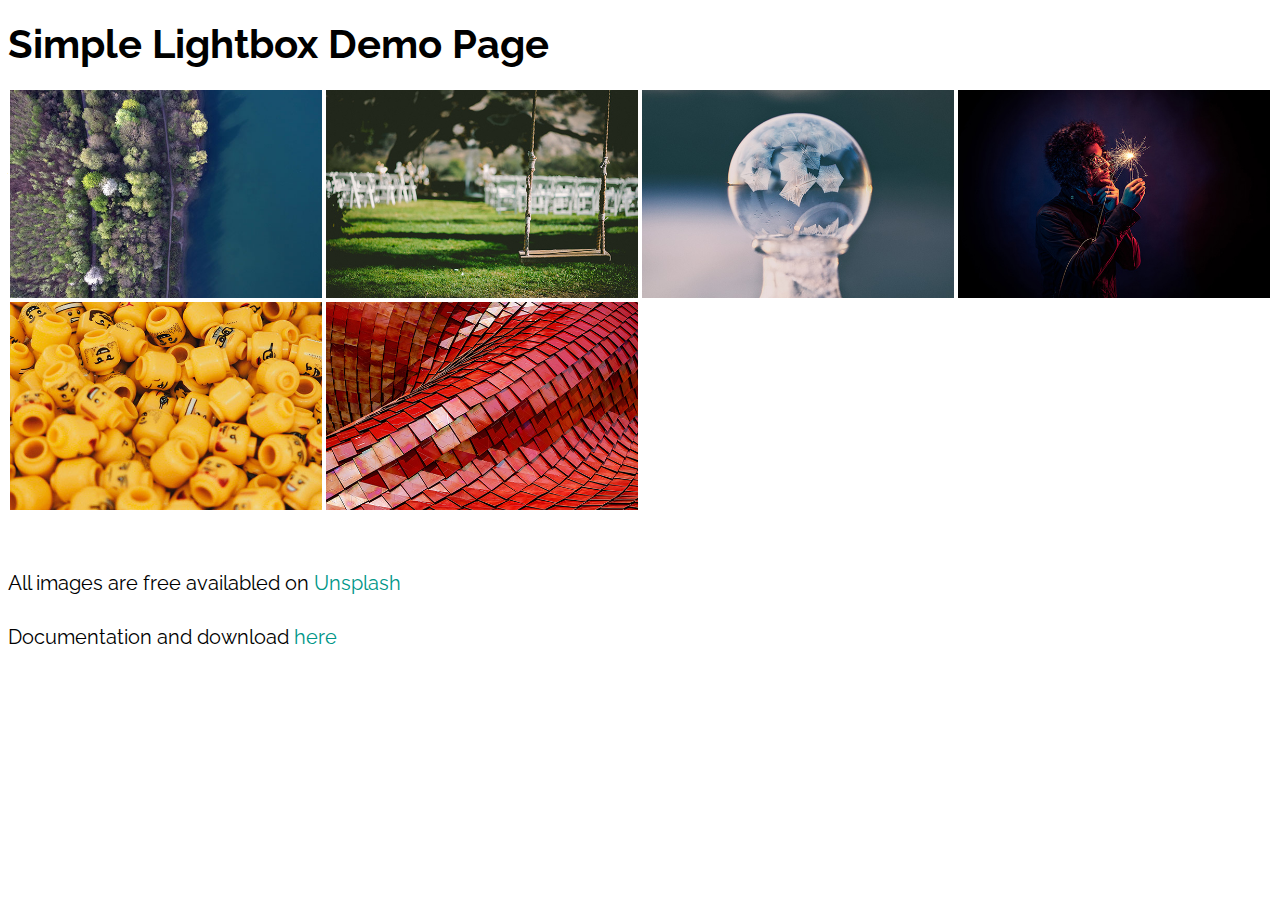
<file: simplelightbox-master/demo/onlyImages.html>
<!DOCTYPE html>
<html lang="en">
<head>
    <meta charset="utf-8">
    <meta http-equiv="X-UA-Compatible" content="IE=edge">
    <meta content="width=device-width, initial-scale=1, maximum-scale=1, user-scalable=no" name="viewport">
    <title>Simple Lightbox - Responsive touch friendly Image lightbox</title>
    <link href="https://fonts.googleapis.com/css?family=Raleway:300,400,700" rel="stylesheet">
    <link rel="stylesheet" href="../dist/simple-lightbox.css?v2.14.0" />
    <style>
        body {
            font-family: 'Raleway', sans-serif;
            font-size: 20px;
            line-height: 34px;
        }

        * {
            box-sizing: border-box;
        }

        .container .gallery a img {
            float: left;
            width: 25%;
            height: auto;
            border: 2px solid #fff;
            -webkit-transition: -webkit-transform .15s ease;
            -moz-transition: -moz-transform .15s ease;
            -o-transition: -o-transform .15s ease;
            -ms-transition: -ms-transform .15s ease;
            transition: transform .15s ease;
            position: relative;
        }

        .clear {
            clear: both;
        }

        a {
            color: #009688;
            text-decoration: none;
        }

        a:hover {
            color: #01695f;
            text-decoration: none;
        }
    </style>
</head>
<body>
<div class="container">
    <h1 class="align-center">Simple Lightbox Demo Page</h1>
    <div class="gallery">
        <a href="img/full/01.jpg" class="big"><img src="img/thumb/01.jpg" alt="" title="Beautiful Image" /></a>
        <a href="img/full/02.jpg"><img src="img/thumb/02.jpg" alt="" title=""/></a>
        <a href="img/full/03.jpg"><img src="img/thumb/03.jpg" alt="" title="Beautiful Image"/></a>
        <a href="img/full/04.jpg"><img src="img/thumb/04.jpg" alt="" title=""/></a>
        <a href="img/full/05.jpg"><img src="img/thumb/05.jpg" alt="" title=""/></a>
        <a href="img/full/06.jpg"><img src="img/thumb/06.jpg" alt="" title=""/></a>
        <div class="clear"></div>
    </div>
    <br>
    <p>All images are free availabled on <a href="https://unsplash.com/" target="_blank">Unsplash</a></p>
    <p>Documentation and download <a target="_blank" href="https://simplelightbox.com">here</a></p>
</div>
<script src="../dist/simple-lightbox.js?v2.14.0"></script>
<script>
    (function() {
        var $gallery = new SimpleLightbox('.gallery a', {});
    })();
</script>
</body>
</html>
</file>
<file: simplelightbox-master/demo/demo.css>
/*! normalize.css v7.0.0 | MIT License | github.com/necolas/normalize.css */button,hr,input{overflow:visible}audio,canvas,progress,video{display:inline-block}progress,sub,sup{vertical-align:baseline}[type=checkbox],[type=radio],legend{box-sizing:border-box;padding:0}html{line-height:1.15;-ms-text-size-adjust:100%;-webkit-text-size-adjust:100%}body{margin:0}article,aside,details,figcaption,figure,footer,header,main,menu,nav,section{display:block}h1{font-size:2em;margin:.67em 0}figure{margin:1em 40px}hr{box-sizing:content-box;height:0}code,kbd,pre,samp{font-family:monospace,monospace;font-size:1em}a{background-color:transparent;-webkit-text-decoration-skip:objects}abbr[title]{border-bottom:none;text-decoration:underline;text-decoration:underline dotted}b,strong{font-weight:bolder}dfn{font-style:italic}mark{background-color:#ff0;color:#000}small{font-size:80%}sub,sup{font-size:75%;line-height:0;position:relative}sub{bottom:-.25em}sup{top:-.5em}audio:not([controls]){display:none;height:0}img{border-style:none}svg:not(:root){overflow:hidden}button,input,optgroup,select,textarea{font-family:sans-serif;font-size:100%;line-height:1.15;margin:0}button,select{text-transform:none}[type=reset],[type=submit],button,html [type=button]{-webkit-appearance:button}[type=button]::-moz-focus-inner,[type=reset]::-moz-focus-inner,[type=submit]::-moz-focus-inner,button::-moz-focus-inner{border-style:none;padding:0}[type=button]:-moz-focusring,[type=reset]:-moz-focusring,[type=submit]:-moz-focusring,button:-moz-focusring{outline:ButtonText dotted 1px}fieldset{padding:.35em .75em .625em}legend{color:inherit;display:table;max-width:100%;white-space:normal}textarea{overflow:auto}[type=number]::-webkit-inner-spin-button,[type=number]::-webkit-outer-spin-button{height:auto}[type=search]{-webkit-appearance:textfield;outline-offset:-2px}[type=search]::-webkit-search-cancel-button,[type=search]::-webkit-search-decoration{-webkit-appearance:none}::-webkit-file-upload-button{-webkit-appearance:button;font:inherit}summary{display:list-item}[hidden],template{display:none}

/*prism js*/
code[class*=language-],pre[class*=language-]{color:#000;background:0 0;text-shadow:0 1px #fff;font-family:Consolas,Monaco,'Andale Mono','Ubuntu Mono',monospace;text-align:left;white-space:pre;word-spacing:normal;word-break:normal;word-wrap:normal;line-height:1.5;-moz-tab-size:4;-o-tab-size:4;tab-size:4;-webkit-hyphens:none;-moz-hyphens:none;-ms-hyphens:none;hyphens:none}code[class*=language-] ::-moz-selection,code[class*=language-]::-moz-selection,pre[class*=language-] ::-moz-selection,pre[class*=language-]::-moz-selection{text-shadow:none;background:#b3d4fc}code[class*=language-] ::selection,code[class*=language-]::selection,pre[class*=language-] ::selection,pre[class*=language-]::selection{text-shadow:none;background:#b3d4fc}@media print{code[class*=language-],pre[class*=language-]{text-shadow:none}}pre[class*=language-]{padding:1em;margin:.5em 0;overflow:auto}:not(pre)>code[class*=language-],pre[class*=language-]{background:#f5f2f0}:not(pre)>code[class*=language-]{padding:.1em;border-radius:.3em;white-space:normal}.token.cdata,.token.comment,.token.doctype,.token.prolog{color:#708090}.token.punctuation{color:#999}.namespace{opacity:.7}.token.boolean,.token.constant,.token.deleted,.token.number,.token.property,.token.symbol,.token.tag{color:#905}.token.attr-name,.token.builtin,.token.char,.token.inserted,.token.selector,.token.string{color:#690}.language-css .token.string,.style .token.string,.token.entity,.token.operator,.token.url{color:#a67f59;background:hsla(0,0%,100%,.5)}.token.atrule,.token.attr-value,.token.keyword{color:#07a}.token.function{color:#DD4A68}.token.important,.token.regex,.token.variable{color:#e90}.token.bold,.token.important{font-weight:700}.token.italic{font-style:italic}.token.entity{cursor:help}

* {
	-webkit-box-sizing: border-box;
	-moz-box-sizing: border-box;
	box-sizing: border-box;
}

.dark-primary-color    { background: #512DA8; }
.default-primary-color { background: #673AB7; }
.light-primary-color   { background: #D1C4E9; }
.text-primary-color    { color: #FFFFFF; }
.accent-color          { background: #009688; }
.primary-text-color    { color: #212121; }
.secondary-text-color  { color: #757575; }
.divider-color         { border-color: #BDBDBD; }

body {
	font-family: 'Raleway', sans-serif;
	display: none;
	font-size: 20px;
	line-height: 34px;
}

.clearing {
	clear:both;
}

h1 {
	font-size: 3.8rem;
	font-weight: 200;
	margin-bottom: 45px;
}

h2 {
	font-size: 1.875rem;
	font-weight: 200;
	margin-bottom: 35px;
}

.info h1 {
	margin: 0 0 10px;
	font-size: 2.5rem;
	font-weight: 300;
}

.info h1 sup {
	font-size: 1.5rem;
}

header {
	background-image: url(img/bg.jpg);
	background-size: cover;
	width: 100%;
	height: 500px;
	position: relative;
}

header .gradient {
	background: #512DA8; /* Old browsers */
	background: -moz-linear-gradient(-45deg, #512DA8 2%, #673AB7 100%); /* FF3.6-15 */
	background: -webkit-linear-gradient(-45deg, #512DA8 2%,#673AB7 100%); /* Chrome10-25,Safari5.1-6 */
	background: linear-gradient(135deg, #512DA8 2%,#673AB7 100%); /* W3C, IE10+, FF16+, Chrome26+, Opera12+, Safari7+ */
	filter: progid:DXImageTransform.Microsoft.gradient( startColorstr='#512DA8', endColorstr='#673AB7',GradientType=1 ); /* IE6-9 fallback on horizontal gradient */
	position: absolute;
	top: 0;
	left: 0;
	right: 0;
	bottom: 0;
	opacity: 0.7;
}

.header-container {
	position: absolute;
	top: 150px;
	left: 0;
	right: 0;
	bottom: 0;
	color: #fff;
}

.scroll-hint {
	display: block;
	width: 26px;
	height: 44px;
	position: absolute;
	left: 50%;
	margin-left: -20px;
	bottom: 40px;
	color: #fff;
	background: url(img/mouse.svg) no-repeat center center;
}

.scroll-hint .scrollwheel {
	position: absolute;
	left: 50%;
	top: 10px;
	height: 10px;
	width: 2px;
	background: #fff;
	display: block;
	border-radius: 1px;
	margin-left: -1px;
}

.header-container nav {
	position: absolute;
	bottom: 0;
}

.header-container nav a {
	text-decoration: none;
	padding: 10px;
	display: inline-block;
}

.btn {
	box-shadow: 0 3px 10px rgba(0, 0, 0, 0.23), 0 3px 10px rgba(0, 0, 0, 0.16);
	color: #fff;
	padding: 10px;
	display: inline-block;
	background: #009688;
}

.btn:hover {
	background: #01695f;
	color: #fff;
}

.btn.github {
	background: #202d5f;
}

.btn.github:hover {
	background: #141c3c;
}

.btn.wordpress {
	background: #0073aa;
}
.btn.wordpress:hover {
	background: #004667;
}

.btn.typo3 {
	background: #ff8700;
}
.btn.typo3:hover {
	background: #b35f00;
}

.container {
	width: 1140px;
	max-width: 100%;
	margin: auto;
	padding-right: 15px;
	padding-left: 15px;
}

.demo-container {
	position: relative;
}

.info {
	float: left;
}

.small-demo {
	background: #fff;
	box-shadow:0px 8px 12px 1px rgba(0,0,0, 0.49);
	-moz-box-shadow:0px 8px 12px 1px rgba(0,0,0, 0.49);
	-webkit-box-shadow:0px 8px 12px 1px rgba(0,0,0, 0.49);
	width: 60%;
	float: right;
}

.small-demo .caption {
	padding: 10px;
	color: #212121;
	font-size: 0.875rem;
}

.small-demo a {
	max-width: 33.3333333333333333333%;
	float: left;
	overflow: hidden;
}
.small-demo img {
	max-width: 100%;
	width: 100%;
	height: auto;
	display: block;
	-webkit-transition: -webkit-transform .35s ease;
	-moz-transition: -moz-transform .35s ease;
	-o-transition: -o-transform .35s ease;
	-ms-transition: -ms-transform .35s ease;
	transition: transform .35s ease;
}

.small-demo a:hover img {
	-webkit-transform: scale(1.05);
	-moz-transform: scale(1.05);
	-o-transform: scale(1.05);
	-ms-transform: scale(1.05);
	transform: scale(1.05);
}

section {
	padding: 50px 0;
}

.row {
	margin-right: -15px;
	margin-left: -15px;
}
.row:before,
.row:after {
	display: table;
  content: " ";
}

.row:after {
	clear: both;
}

.col-left {
	float: left;
	width: 25%;
	padding: 0 15px;
}

.col-right {
	float: left;
	width: 75%;
	padding: 0 15px;
}

table {
	width: 100%;
	max-width: 100%;
	margin-bottom: 20px;
	border-spacing: 0;
	border-collapse: collapse;
	font-size: 16px;
}

table tr th {
	padding: 20px;
	border-bottom: 0px;
	background: #f5f5f5;
	font-weight: 600;
}

table tr td {
	padding: 15px 20px;
	border-bottom: 0px;
	border-top: 1px solid #e3e3e3;
}

table tr:nth-of-type(even) {
	background-color: #f9f9f9;
}

table

th {
	text-align: left;
}

a {
	color: #009688;
	text-decoration: none;
}
a:hover {
	color: #01695f;
}

.flyin-navi {
	height: 50px;
	position: fixed;
	display: none;
	top: 0;
	left: 0;
	right: 0;
	background: #009688;
}

.flyin-navi li a {
	color: #fff;
	padding: 0 10px;
}

.flyin-navi ul {
	margin: 0;
	padding: 0;
}

.flyin-navi li {
	float: left;
	list-style: none;
	line-height: 50px;
}

.flyin-navi li.active a {
	font-weight: bold;
}

footer {
	background: #f5f5f5;
	padding: 30px 0;
}

/* Responsive */
@media (max-width: 991px) {
	body {
		font-size: 90%;
	}

	.info h1 {
		font-size: 2rem;
	}

	.info h1 sup {
		font-size: 1.25rem;
	}
}

@media (max-width: 763px) {
	body {
		font-size: 90%;
	}

	section {
		padding: 20px 0;
	}

	.col-left,.col-right {
		width: 100%;
	}

	h2 {
		margin-bottom: 10px;
	}

	.info {
		width: 100%;
		float: none;
	}

	.header-container {
		position: static;
		padding-top: 30px;
	}

	.header-container nav {
		position: static;
		margin-bottom: 20px;
	}

	.small-demo {
		width: 100%;
		float: none;
	}
}
</file>
